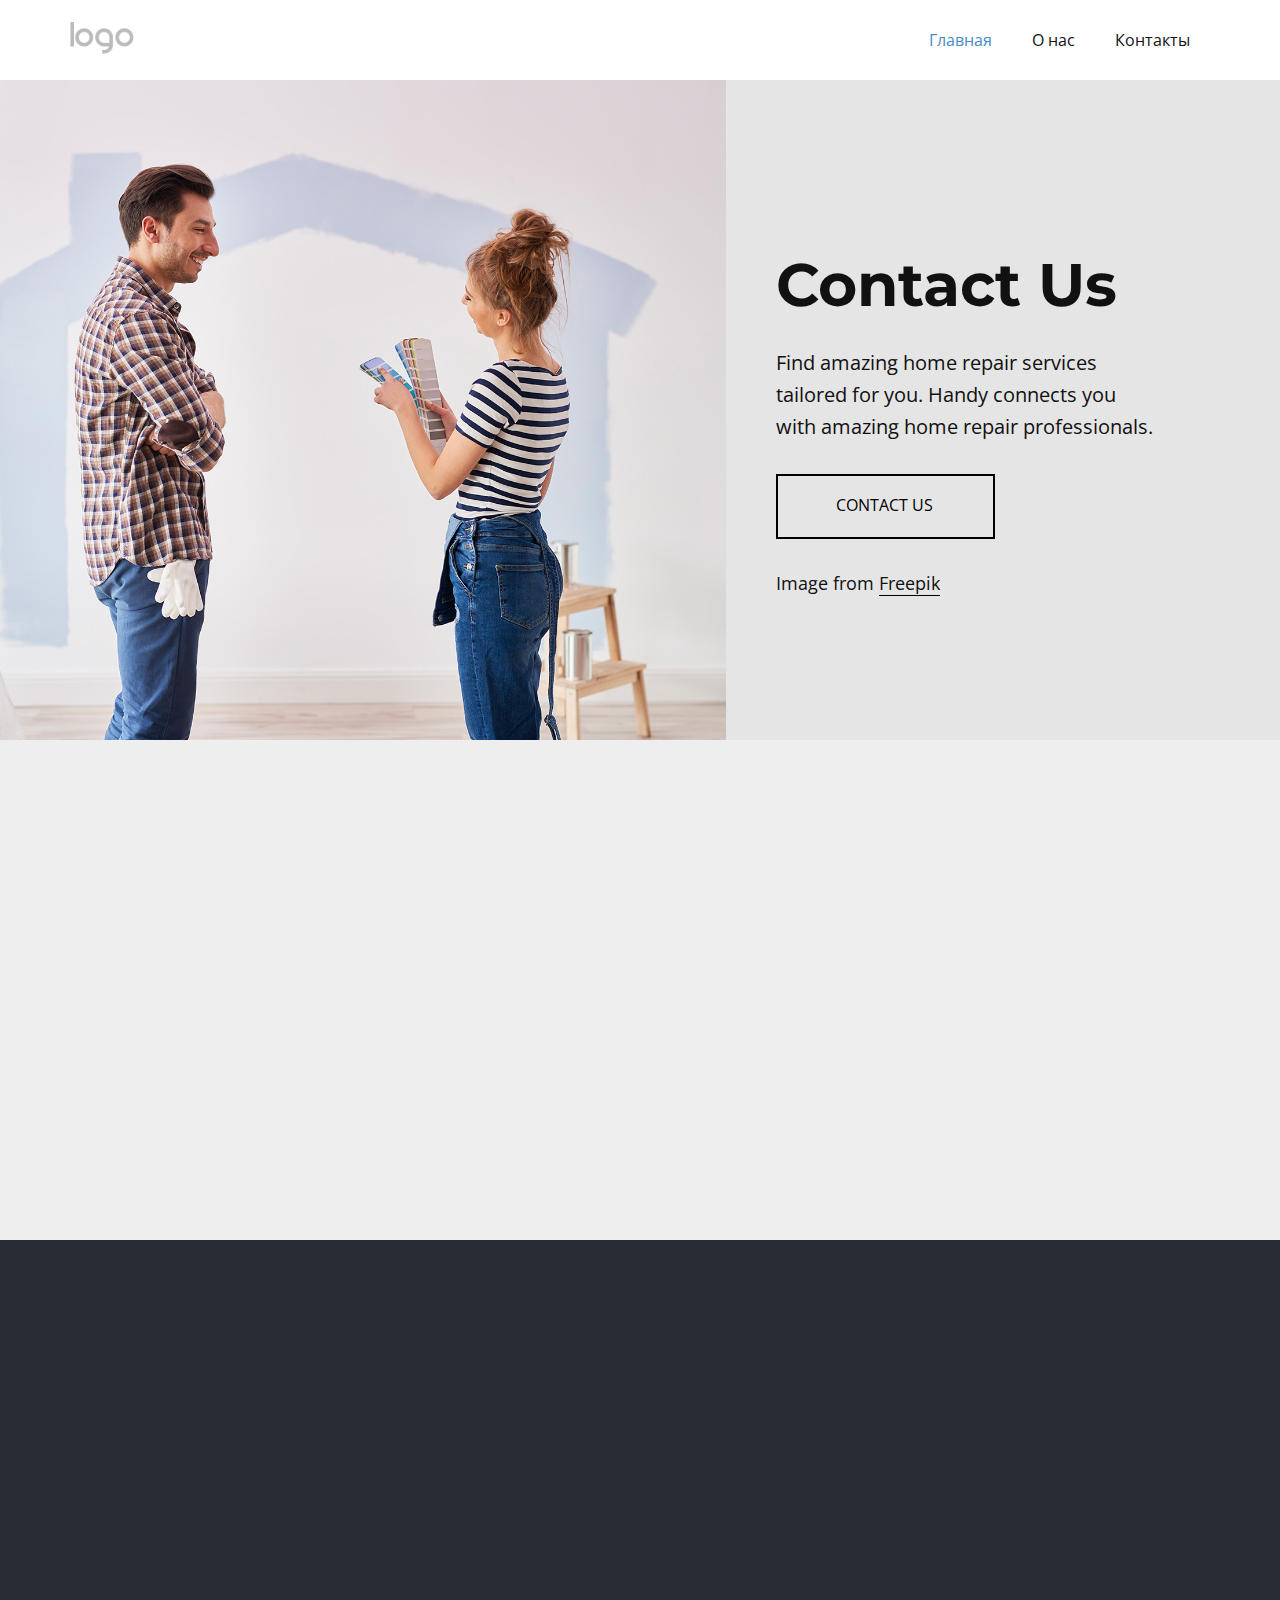
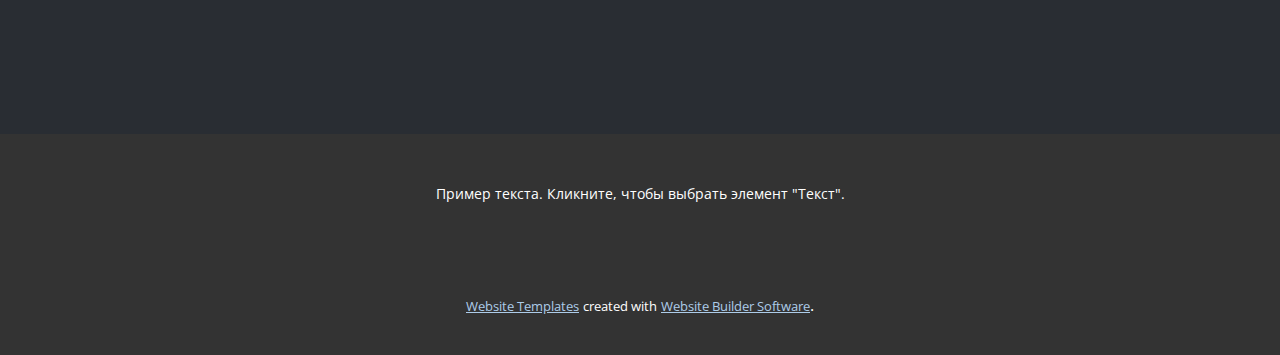
<file: index.html>
<!DOCTYPE html>
<html style="font-size: 16px;" lang="ru"><head>
    <meta name="viewport" content="width=device-width, initial-scale=1.0">
    <meta charset="utf-8">
    <meta name="keywords" content="Contact Us">
    <meta name="description" content="">
    <title>Главная</title>
    <link rel="stylesheet" href="nicepage.css" media="screen">
<link rel="stylesheet" href="Главная.css" media="screen">
    <script class="u-script" type="text/javascript" src="jquery.js" defer=""></script>
    <script class="u-script" type="text/javascript" src="nicepage.js" defer=""></script>
    <meta name="generator" content="Nicepage 5.11.2, nicepage.com">
    <meta name="referrer" content="origin">
    <link id="u-theme-google-font" rel="stylesheet" href="https://fonts.googleapis.com/css?family=Roboto:100,100i,300,300i,400,400i,500,500i,700,700i,900,900i|Open+Sans:300,300i,400,400i,500,500i,600,600i,700,700i,800,800i">
    <link id="u-page-google-font" rel="stylesheet" href="https://fonts.googleapis.com/css?family=Montserrat:100,100i,200,200i,300,300i,400,400i,500,500i,600,600i,700,700i,800,800i,900,900i">
    
    
    
    
    <script type="application/ld+json">{
		"@context": "http://schema.org",
		"@type": "Organization",
		"name": "",
		"logo": "images/default-logo.png"
}</script>
    <meta name="theme-color" content="#478ac9">
    <meta property="og:title" content="Главная">
    <meta property="og:type" content="website">
  <meta data-intl-tel-input-cdn-path="intlTelInput/"></head>
  <body data-home-page="Главная.html" data-home-page-title="Главная" class="u-body u-xl-mode" data-lang="ru"><header class="u-clearfix u-header u-header" id="sec-9d0a"><div class="u-clearfix u-sheet u-valign-middle u-sheet-1">
        <a href="https://nicepage.com" class="u-image u-logo u-image-1">
          <img src="images/default-logo.png" class="u-logo-image u-logo-image-1">
        </a>
        <nav class="u-menu u-menu-one-level u-offcanvas u-menu-1">
          <div class="menu-collapse" style="font-size: 1rem; letter-spacing: 0px;">
            <a class="u-button-style u-custom-left-right-menu-spacing u-custom-padding-bottom u-custom-top-bottom-menu-spacing u-nav-link u-text-active-palette-1-base u-text-hover-palette-2-base" href="#">
              <svg class="u-svg-link" viewBox="0 0 24 24"><use xmlns:xlink="http://www.w3.org/1999/xlink" xlink:href="#menu-hamburger"></use></svg>
              <svg class="u-svg-content" version="1.1" id="menu-hamburger" viewBox="0 0 16 16" x="0px" y="0px" xmlns:xlink="http://www.w3.org/1999/xlink" xmlns="http://www.w3.org/2000/svg"><g><rect y="1" width="16" height="2"></rect><rect y="7" width="16" height="2"></rect><rect y="13" width="16" height="2"></rect>
</g></svg>
            </a>
          </div>
          <div class="u-custom-menu u-nav-container">
            <ul class="u-nav u-unstyled u-nav-1"><li class="u-nav-item"><a class="u-button-style u-nav-link u-text-active-palette-1-base u-text-hover-palette-2-base" href="Главная.html" style="padding: 10px 20px;">Главная</a>
</li><li class="u-nav-item"><a class="u-button-style u-nav-link u-text-active-palette-1-base u-text-hover-palette-2-base" href="О-нас.html" style="padding: 10px 20px;">О нас</a>
</li><li class="u-nav-item"><a class="u-button-style u-nav-link u-text-active-palette-1-base u-text-hover-palette-2-base" href="Контакты.html" style="padding: 10px 20px;">Контакты</a>
</li></ul>
          </div>
          <div class="u-custom-menu u-nav-container-collapse">
            <div class="u-black u-container-style u-inner-container-layout u-opacity u-opacity-95 u-sidenav">
              <div class="u-inner-container-layout u-sidenav-overflow">
                <div class="u-menu-close"></div>
                <ul class="u-align-center u-nav u-popupmenu-items u-unstyled u-nav-2"><li class="u-nav-item"><a class="u-button-style u-nav-link" href="Главная.html">Главная</a>
</li><li class="u-nav-item"><a class="u-button-style u-nav-link" href="О-нас.html">О нас</a>
</li><li class="u-nav-item"><a class="u-button-style u-nav-link" href="Контакты.html">Контакты</a>
</li></ul>
              </div>
            </div>
            <div class="u-black u-menu-overlay u-opacity u-opacity-70"></div>
          </div>
        </nav>
      </div></header>
    <section class="u-clearfix u-grey-10 u-section-1" id="carousel_b7f3">
      <div class="u-clearfix u-gutter-0 u-layout-wrap u-layout-wrap-1">
        <div class="u-layout">
          <div class="u-layout-row">
            <div class="u-container-style u-image u-layout-cell u-left-cell u-size-36-lg u-size-36-xl u-size-60-md u-size-60-sm u-size-60-xs u-image-1" src="" data-image-width="1644" data-image-height="1140">
              <div class="u-container-layout u-valign-bottom u-container-layout-1"></div>
            </div>
            <div class="u-align-left u-container-align-left u-container-style u-layout-cell u-right-cell u-size-24-lg u-size-24-xl u-size-60-md u-size-60-sm u-size-60-xs u-layout-cell-2">
              <div class="u-container-layout u-valign-bottom-xs u-valign-middle-lg u-valign-middle-md u-valign-middle-sm u-valign-middle-xl u-container-layout-2">
                <h1 class="u-align-left u-custom-font u-font-montserrat u-text u-text-1">Contact Us<br>
                </h1>
                <p class="u-align-left u-text u-text-2">Find amazing home repair services tailored for you. Handy connects you with amazing home repair professionals. </p>
                <a href="https://nicepage.one" class="u-active-black u-align-left u-border-2 u-border-active-black u-border-black u-border-hover-black u-border-radius-50 u-btn u-btn-round u-button-style u-hover-black u-none u-btn-1">contact us</a>
                <p class="u-align-left u-text u-text-3">Image from <a href="https://www.freepik.com/" class="u-active-none u-border-1 u-border-active-grey-60 u-border-black u-border-hover-grey-60 u-border-no-left u-border-no-right u-border-no-top u-bottom-left-radius-0 u-bottom-right-radius-0 u-btn u-button-link u-button-style u-hover-none u-none u-radius-0 u-text-body-color u-top-left-radius-0 u-top-right-radius-0 u-btn-2" target="_blank">Freepik</a>
                </p>
              </div>
            </div>
          </div>
        </div>
      </div>
    </section>
    <section class="u-clearfix u-grey-light-2 u-typography-custom-page-typography-12--Map u-section-2" id="carousel_385a">
      <div class="u-expanded u-grey-light-2 u-map">
        <div class="embed-responsive">
          <iframe class="embed-responsive-item" src="https://maps.google.com/maps?output=embed&amp;q=Manhattan&amp;t=m" data-map="[base64]"></iframe>
        </div>
      </div>
    </section>
    <section class="u-clearfix u-container-align-center u-palette-5-dark-3 u-section-3" id="carousel_3f17">
      <div class="u-clearfix u-sheet u-valign-middle u-sheet-1">
        <div class="u-clearfix u-expanded-width u-layout-wrap u-layout-wrap-1">
          <div class="u-layout">
            <div class="u-layout-row">
              <div class="u-container-align-center u-container-style u-layout-cell u-size-20-lg u-size-20-xl u-size-30-md u-size-30-sm u-size-30-xs u-layout-cell-1" data-animation-name="customAnimationIn" data-animation-duration="1500">
                <div class="u-container-layout u-valign-top u-container-layout-1">
                  <h4 class="u-align-center u-text u-text-1">Email Us</h4>
                  <p class="u-align-center u-text u-text-default u-text-2"> Email us using our simple form and we'll respond within 10 working days.</p>
                  <div class="u-align-center-sm u-align-center-xs u-form u-form-1">
                    <form action="https://forms.nicepagesrv.com/v2/form/process" class="u-clearfix u-form-spacing-10 u-form-vertical u-inner-form" source="email" name="form" style="padding: 0px;">
                      <div class="u-form-email u-form-group u-label-none">
                        <label for="email-5b2e" class="u-label">Email</label>
                        <input type="email" placeholder="Enter a valid email address" id="email-5b2e" name="email" class="u-grey-10 u-input u-input-rectangle u-input-1" required="">
                      </div>
                      <div class="u-align-left u-form-group u-form-submit u-label-none">
                        <a href="#" class="u-active-palette-3-light-1 u-border-none u-btn u-btn-submit u-button-style u-hover-palette-3-light-1 u-palette-3-base u-btn-1">Submit</a>
                        <input type="submit" value="submit" class="u-form-control-hidden">
                      </div>
                      <div class="u-form-send-message u-form-send-success"> Thank you! Your message has been sent. </div>
                      <div class="u-form-send-error u-form-send-message"> Unable to send your message. Please fix errors then try again. </div>
                      <input type="hidden" value="" name="recaptchaResponse">
                      <input type="hidden" name="formServices" value="f2135691f1fc0fc2804d0fa549d9274c">
                    </form>
                  </div>
                </div>
              </div>
              <div class="u-container-align-center-lg u-container-align-center-md u-container-align-center-xl u-container-style u-layout-cell u-size-20-lg u-size-20-xl u-size-30-md u-size-30-sm u-size-30-xs u-layout-cell-2" data-animation-name="customAnimationIn" data-animation-duration="1500" data-animation-delay="500" data-animation-direction="">
                <div class="u-container-layout u-valign-top u-container-layout-2"><span class="u-align-center u-file-icon u-icon u-icon-1"><img src="images/733585.png" alt=""></span>
                  <h4 class="u-align-center u-text u-text-3"> Whatsapp Support</h4>
                  <p class="u-align-center u-text u-text-default-lg u-text-default-md u-text-default-xl u-text-4"> Add us on WhatsApp &amp; send queries for instant reply.</p>
                  <a href="tel:+12-345-678-89089" class="u-active-palette-3-light-1 u-btn u-button-style u-custom u-hover-palette-3-light-1 u-palette-3-base u-btn-2" data-animation-name="" data-animation-duration="0" data-animation-delay="0" data-animation-direction="">+12-345-678-89089</a>
                </div>
              </div>
              <div class="cell-temp-clone u-container-align-center u-container-style u-layout-cell u-size-20-lg u-size-20-xl u-size-60-md u-size-60-sm u-size-60-xs u-layout-cell-3" data-animation-name="customAnimationIn" data-animation-duration="1500" data-animation-delay="500" data-animation-direction="">
                <div class="u-container-layout u-valign-top u-container-layout-3"><span class="u-align-center u-file-icon u-icon u-text-white u-icon-2"><img src="images/684849-34712721.png" alt=""></span>
                  <h4 class="u-align-center u-text u-text-5"> Live Chat</h4>
                  <p class="u-align-center u-text u-text-6"> The fastest way to get in touch with an Expert</p>
                  <a href="tel:+12-345-678-89089" class="u-active-palette-3-light-1 u-btn u-button-style u-custom u-hover-palette-3-light-1 u-palette-3-base u-btn-3" data-animation-name="" data-animation-duration="0" data-animation-delay="0" data-animation-direction="">Live chart</a>
                </div>
              </div>
            </div>
          </div>
        </div>
      </div>
    </section>
    
    
    <footer class="u-align-center u-clearfix u-footer u-grey-80 u-footer" id="sec-ad03"><div class="u-clearfix u-sheet u-sheet-1">
        <p class="u-small-text u-text u-text-variant u-text-1">Пример текста. Кликните, чтобы выбрать элемент "Текст".</p>
      </div></footer>
    <section class="u-backlink u-clearfix u-grey-80">
      <a class="u-link" href="https://nicepage.com/website-templates" target="_blank">
        <span>Website Templates</span>
      </a>
      <p class="u-text">
        <span>created with</span>
      </p>
      <a class="u-link" href="" target="_blank">
        <span>Website Builder Software</span>
      </a>. 
    </section>
  
</body></html>
</file>
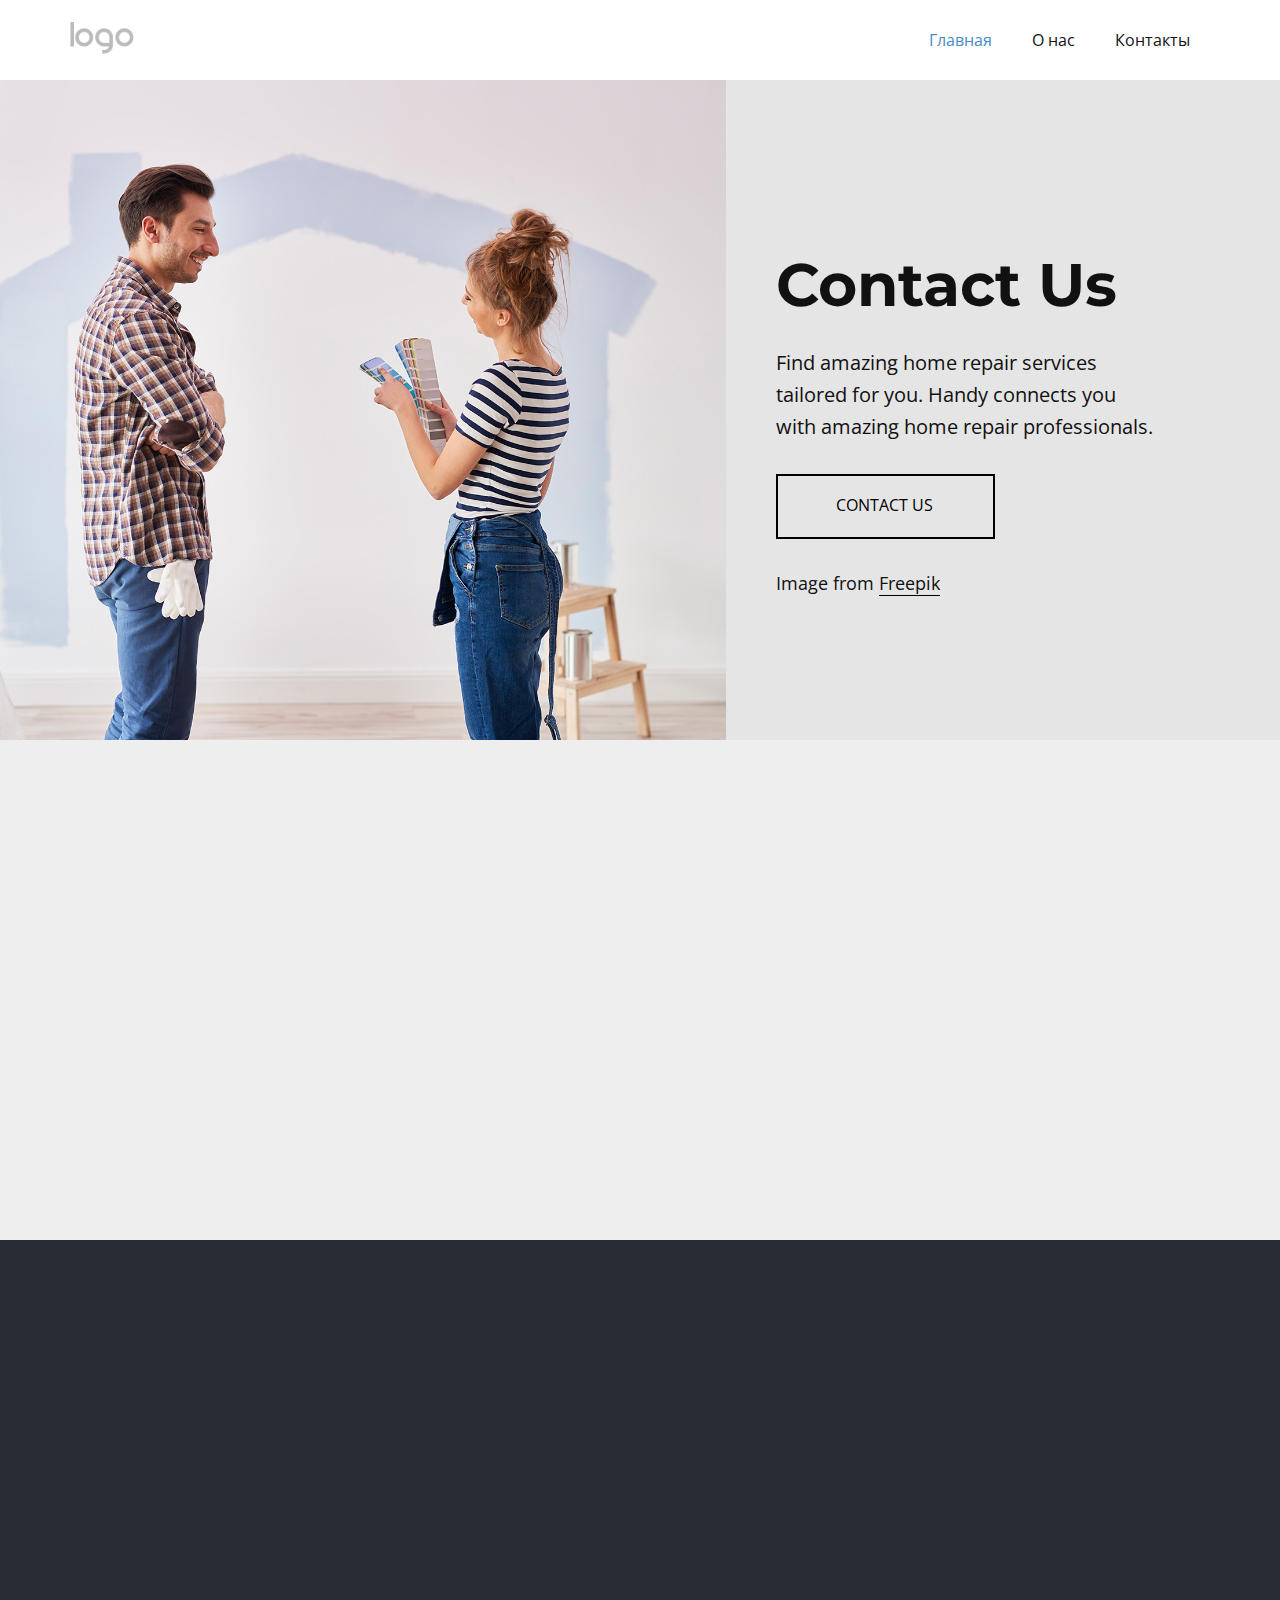
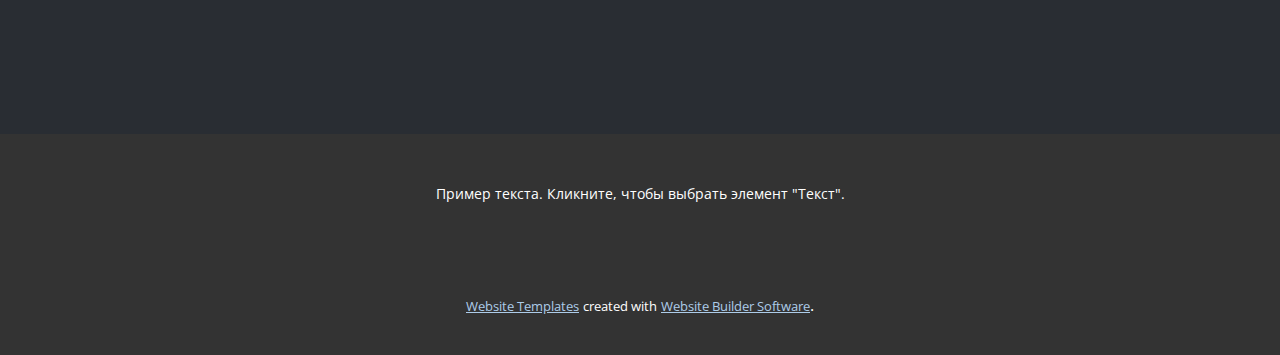
<file: Главная.html>
<!DOCTYPE html>
<html style="font-size: 16px;" lang="ru"><head>
    <meta name="viewport" content="width=device-width, initial-scale=1.0">
    <meta charset="utf-8">
    <meta name="keywords" content="Contact Us">
    <meta name="description" content="">
    <title>Главная</title>
    <link rel="stylesheet" href="nicepage.css" media="screen">
<link rel="stylesheet" href="Главная.css" media="screen">
    <script class="u-script" type="text/javascript" src="jquery.js" defer=""></script>
    <script class="u-script" type="text/javascript" src="nicepage.js" defer=""></script>
    <meta name="generator" content="Nicepage 5.11.2, nicepage.com">
    <meta name="referrer" content="origin">
    <link id="u-theme-google-font" rel="stylesheet" href="https://fonts.googleapis.com/css?family=Roboto:100,100i,300,300i,400,400i,500,500i,700,700i,900,900i|Open+Sans:300,300i,400,400i,500,500i,600,600i,700,700i,800,800i">
    <link id="u-page-google-font" rel="stylesheet" href="https://fonts.googleapis.com/css?family=Montserrat:100,100i,200,200i,300,300i,400,400i,500,500i,600,600i,700,700i,800,800i,900,900i">
    
    
    
    
    <script type="application/ld+json">{
		"@context": "http://schema.org",
		"@type": "Organization",
		"name": "",
		"logo": "images/default-logo.png"
}</script>
    <meta name="theme-color" content="#478ac9">
    <meta property="og:title" content="Главная">
    <meta property="og:type" content="website">
  <meta data-intl-tel-input-cdn-path="intlTelInput/"></head>
  <body class="u-body u-xl-mode" data-lang="ru"><header class="u-clearfix u-header u-header" id="sec-9d0a"><div class="u-clearfix u-sheet u-valign-middle u-sheet-1">
        <a href="https://nicepage.com" class="u-image u-logo u-image-1">
          <img src="images/default-logo.png" class="u-logo-image u-logo-image-1">
        </a>
        <nav class="u-menu u-menu-one-level u-offcanvas u-menu-1">
          <div class="menu-collapse" style="font-size: 1rem; letter-spacing: 0px;">
            <a class="u-button-style u-custom-left-right-menu-spacing u-custom-padding-bottom u-custom-top-bottom-menu-spacing u-nav-link u-text-active-palette-1-base u-text-hover-palette-2-base" href="#">
              <svg class="u-svg-link" viewBox="0 0 24 24"><use xmlns:xlink="http://www.w3.org/1999/xlink" xlink:href="#menu-hamburger"></use></svg>
              <svg class="u-svg-content" version="1.1" id="menu-hamburger" viewBox="0 0 16 16" x="0px" y="0px" xmlns:xlink="http://www.w3.org/1999/xlink" xmlns="http://www.w3.org/2000/svg"><g><rect y="1" width="16" height="2"></rect><rect y="7" width="16" height="2"></rect><rect y="13" width="16" height="2"></rect>
</g></svg>
            </a>
          </div>
          <div class="u-custom-menu u-nav-container">
            <ul class="u-nav u-unstyled u-nav-1"><li class="u-nav-item"><a class="u-button-style u-nav-link u-text-active-palette-1-base u-text-hover-palette-2-base" href="Главная.html" style="padding: 10px 20px;">Главная</a>
</li><li class="u-nav-item"><a class="u-button-style u-nav-link u-text-active-palette-1-base u-text-hover-palette-2-base" href="О-нас.html" style="padding: 10px 20px;">О нас</a>
</li><li class="u-nav-item"><a class="u-button-style u-nav-link u-text-active-palette-1-base u-text-hover-palette-2-base" href="Контакты.html" style="padding: 10px 20px;">Контакты</a>
</li></ul>
          </div>
          <div class="u-custom-menu u-nav-container-collapse">
            <div class="u-black u-container-style u-inner-container-layout u-opacity u-opacity-95 u-sidenav">
              <div class="u-inner-container-layout u-sidenav-overflow">
                <div class="u-menu-close"></div>
                <ul class="u-align-center u-nav u-popupmenu-items u-unstyled u-nav-2"><li class="u-nav-item"><a class="u-button-style u-nav-link" href="Главная.html">Главная</a>
</li><li class="u-nav-item"><a class="u-button-style u-nav-link" href="О-нас.html">О нас</a>
</li><li class="u-nav-item"><a class="u-button-style u-nav-link" href="Контакты.html">Контакты</a>
</li></ul>
              </div>
            </div>
            <div class="u-black u-menu-overlay u-opacity u-opacity-70"></div>
          </div>
        </nav>
      </div></header>
    <section class="u-clearfix u-grey-10 u-section-1" id="carousel_b7f3">
      <div class="u-clearfix u-gutter-0 u-layout-wrap u-layout-wrap-1">
        <div class="u-layout">
          <div class="u-layout-row">
            <div class="u-container-style u-image u-layout-cell u-left-cell u-size-36-lg u-size-36-xl u-size-60-md u-size-60-sm u-size-60-xs u-image-1" src="" data-image-width="1644" data-image-height="1140">
              <div class="u-container-layout u-valign-bottom u-container-layout-1"></div>
            </div>
            <div class="u-align-left u-container-align-left u-container-style u-layout-cell u-right-cell u-size-24-lg u-size-24-xl u-size-60-md u-size-60-sm u-size-60-xs u-layout-cell-2">
              <div class="u-container-layout u-valign-bottom-xs u-valign-middle-lg u-valign-middle-md u-valign-middle-sm u-valign-middle-xl u-container-layout-2">
                <h1 class="u-align-left u-custom-font u-font-montserrat u-text u-text-1">Contact Us<br>
                </h1>
                <p class="u-align-left u-text u-text-2">Find amazing home repair services tailored for you. Handy connects you with amazing home repair professionals. </p>
                <a href="https://nicepage.one" class="u-active-black u-align-left u-border-2 u-border-active-black u-border-black u-border-hover-black u-border-radius-50 u-btn u-btn-round u-button-style u-hover-black u-none u-btn-1">contact us</a>
                <p class="u-align-left u-text u-text-3">Image from <a href="https://www.freepik.com/" class="u-active-none u-border-1 u-border-active-grey-60 u-border-black u-border-hover-grey-60 u-border-no-left u-border-no-right u-border-no-top u-bottom-left-radius-0 u-bottom-right-radius-0 u-btn u-button-link u-button-style u-hover-none u-none u-radius-0 u-text-body-color u-top-left-radius-0 u-top-right-radius-0 u-btn-2" target="_blank">Freepik</a>
                </p>
              </div>
            </div>
          </div>
        </div>
      </div>
    </section>
    <section class="u-clearfix u-grey-light-2 u-typography-custom-page-typography-12--Map u-section-2" id="carousel_385a">
      <div class="u-expanded u-grey-light-2 u-map">
        <div class="embed-responsive">
          <iframe class="embed-responsive-item" src="https://maps.google.com/maps?output=embed&amp;q=Manhattan&amp;t=m" data-map="[base64]"></iframe>
        </div>
      </div>
    </section>
    <section class="u-clearfix u-container-align-center u-palette-5-dark-3 u-section-3" id="carousel_3f17">
      <div class="u-clearfix u-sheet u-valign-middle u-sheet-1">
        <div class="u-clearfix u-expanded-width u-layout-wrap u-layout-wrap-1">
          <div class="u-layout">
            <div class="u-layout-row">
              <div class="u-container-align-center u-container-style u-layout-cell u-size-20-lg u-size-20-xl u-size-30-md u-size-30-sm u-size-30-xs u-layout-cell-1" data-animation-name="customAnimationIn" data-animation-duration="1500">
                <div class="u-container-layout u-valign-top u-container-layout-1">
                  <h4 class="u-align-center u-text u-text-1">Email Us</h4>
                  <p class="u-align-center u-text u-text-default u-text-2"> Email us using our simple form and we'll respond within 10 working days.</p>
                  <div class="u-align-center-sm u-align-center-xs u-form u-form-1">
                    <form action="https://forms.nicepagesrv.com/v2/form/process" class="u-clearfix u-form-spacing-10 u-form-vertical u-inner-form" source="email" name="form" style="padding: 0px;">
                      <div class="u-form-email u-form-group u-label-none">
                        <label for="email-5b2e" class="u-label">Email</label>
                        <input type="email" placeholder="Enter a valid email address" id="email-5b2e" name="email" class="u-grey-10 u-input u-input-rectangle u-input-1" required="">
                      </div>
                      <div class="u-align-left u-form-group u-form-submit u-label-none">
                        <a href="#" class="u-active-palette-3-light-1 u-border-none u-btn u-btn-submit u-button-style u-hover-palette-3-light-1 u-palette-3-base u-btn-1">Submit</a>
                        <input type="submit" value="submit" class="u-form-control-hidden">
                      </div>
                      <div class="u-form-send-message u-form-send-success"> Thank you! Your message has been sent. </div>
                      <div class="u-form-send-error u-form-send-message"> Unable to send your message. Please fix errors then try again. </div>
                      <input type="hidden" value="" name="recaptchaResponse">
                      <input type="hidden" name="formServices" value="f2135691f1fc0fc2804d0fa549d9274c">
                    </form>
                  </div>
                </div>
              </div>
              <div class="u-container-align-center-lg u-container-align-center-md u-container-align-center-xl u-container-style u-layout-cell u-size-20-lg u-size-20-xl u-size-30-md u-size-30-sm u-size-30-xs u-layout-cell-2" data-animation-name="customAnimationIn" data-animation-duration="1500" data-animation-delay="500" data-animation-direction="">
                <div class="u-container-layout u-valign-top u-container-layout-2"><span class="u-align-center u-file-icon u-icon u-icon-1"><img src="images/733585.png" alt=""></span>
                  <h4 class="u-align-center u-text u-text-3"> Whatsapp Support</h4>
                  <p class="u-align-center u-text u-text-default-lg u-text-default-md u-text-default-xl u-text-4"> Add us on WhatsApp &amp; send queries for instant reply.</p>
                  <a href="tel:+12-345-678-89089" class="u-active-palette-3-light-1 u-btn u-button-style u-custom u-hover-palette-3-light-1 u-palette-3-base u-btn-2" data-animation-name="" data-animation-duration="0" data-animation-delay="0" data-animation-direction="">+12-345-678-89089</a>
                </div>
              </div>
              <div class="cell-temp-clone u-container-align-center u-container-style u-layout-cell u-size-20-lg u-size-20-xl u-size-60-md u-size-60-sm u-size-60-xs u-layout-cell-3" data-animation-name="customAnimationIn" data-animation-duration="1500" data-animation-delay="500" data-animation-direction="">
                <div class="u-container-layout u-valign-top u-container-layout-3"><span class="u-align-center u-file-icon u-icon u-text-white u-icon-2"><img src="images/684849-34712721.png" alt=""></span>
                  <h4 class="u-align-center u-text u-text-5"> Live Chat</h4>
                  <p class="u-align-center u-text u-text-6"> The fastest way to get in touch with an Expert</p>
                  <a href="tel:+12-345-678-89089" class="u-active-palette-3-light-1 u-btn u-button-style u-custom u-hover-palette-3-light-1 u-palette-3-base u-btn-3" data-animation-name="" data-animation-duration="0" data-animation-delay="0" data-animation-direction="">Live chart</a>
                </div>
              </div>
            </div>
          </div>
        </div>
      </div>
    </section>
    
    
    <footer class="u-align-center u-clearfix u-footer u-grey-80 u-footer" id="sec-ad03"><div class="u-clearfix u-sheet u-sheet-1">
        <p class="u-small-text u-text u-text-variant u-text-1">Пример текста. Кликните, чтобы выбрать элемент "Текст".</p>
      </div></footer>
    <section class="u-backlink u-clearfix u-grey-80">
      <a class="u-link" href="https://nicepage.com/website-templates" target="_blank">
        <span>Website Templates</span>
      </a>
      <p class="u-text">
        <span>created with</span>
      </p>
      <a class="u-link" href="" target="_blank">
        <span>Website Builder Software</span>
      </a>. 
    </section>
  
</body></html>
</file>
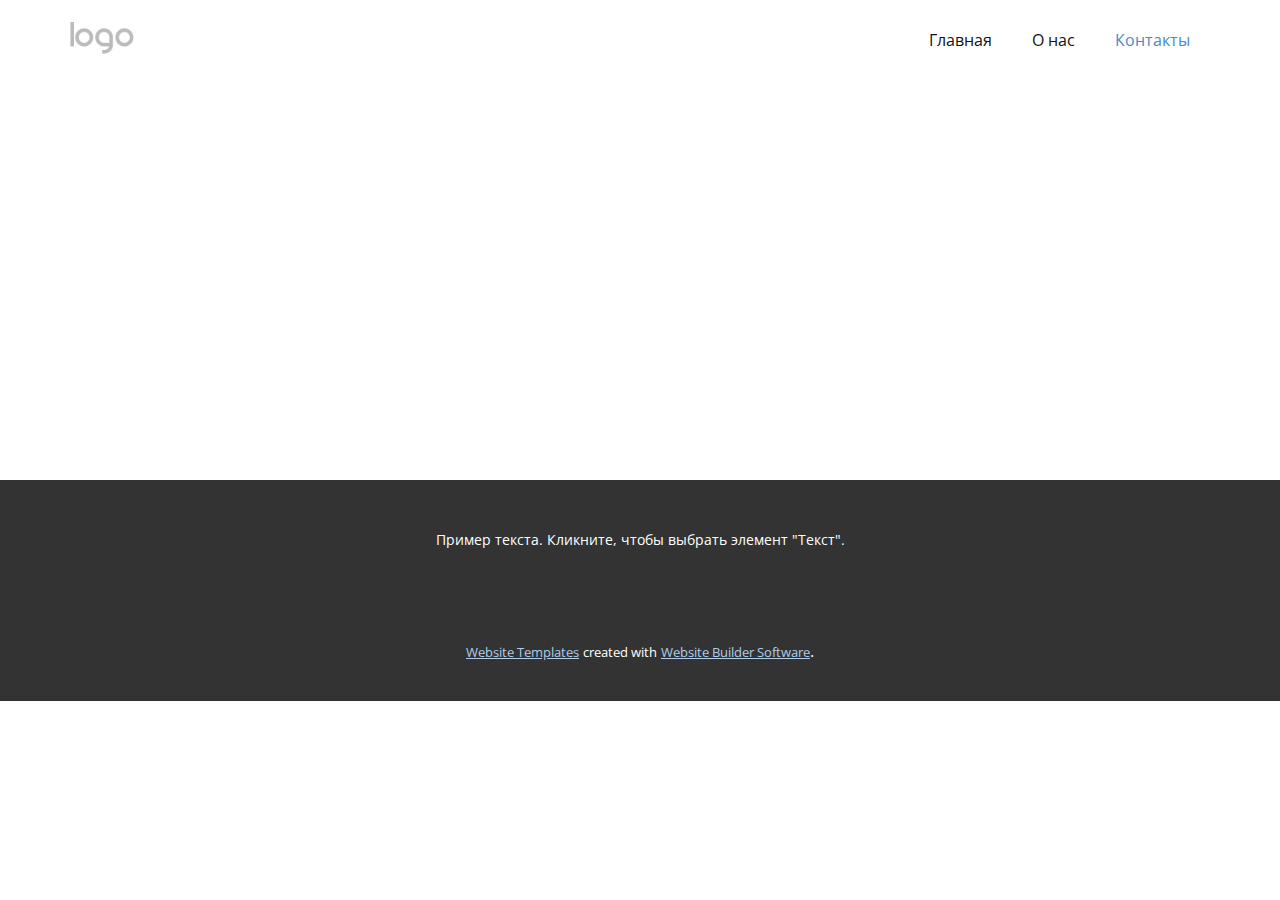
<file: Контакты.html>
<!DOCTYPE html>
<html style="font-size: 16px;" lang="ru"><head>
    <meta name="viewport" content="width=device-width, initial-scale=1.0">
    <meta charset="utf-8">
    <meta name="keywords" content="">
    <meta name="description" content="">
    <title>Контакты</title>
    <link rel="stylesheet" href="nicepage.css" media="screen">
<link rel="stylesheet" href="Контакты.css" media="screen">
    <script class="u-script" type="text/javascript" src="jquery.js" defer=""></script>
    <script class="u-script" type="text/javascript" src="nicepage.js" defer=""></script>
    <meta name="generator" content="Nicepage 5.11.2, nicepage.com">
    <link id="u-theme-google-font" rel="stylesheet" href="https://fonts.googleapis.com/css?family=Roboto:100,100i,300,300i,400,400i,500,500i,700,700i,900,900i|Open+Sans:300,300i,400,400i,500,500i,600,600i,700,700i,800,800i">
    
    
    <script type="application/ld+json">{
		"@context": "http://schema.org",
		"@type": "Organization",
		"name": "",
		"logo": "images/default-logo.png"
}</script>
    <meta name="theme-color" content="#478ac9">
    <meta property="og:title" content="Контакты">
    <meta property="og:type" content="website">
  <meta data-intl-tel-input-cdn-path="intlTelInput/"></head>
  <body class="u-body u-xl-mode" data-lang="ru"><header class="u-clearfix u-header u-header" id="sec-9d0a"><div class="u-clearfix u-sheet u-valign-middle u-sheet-1">
        <a href="https://nicepage.com" class="u-image u-logo u-image-1">
          <img src="images/default-logo.png" class="u-logo-image u-logo-image-1">
        </a>
        <nav class="u-menu u-menu-one-level u-offcanvas u-menu-1">
          <div class="menu-collapse" style="font-size: 1rem; letter-spacing: 0px;">
            <a class="u-button-style u-custom-left-right-menu-spacing u-custom-padding-bottom u-custom-top-bottom-menu-spacing u-nav-link u-text-active-palette-1-base u-text-hover-palette-2-base" href="#">
              <svg class="u-svg-link" viewBox="0 0 24 24"><use xmlns:xlink="http://www.w3.org/1999/xlink" xlink:href="#menu-hamburger"></use></svg>
              <svg class="u-svg-content" version="1.1" id="menu-hamburger" viewBox="0 0 16 16" x="0px" y="0px" xmlns:xlink="http://www.w3.org/1999/xlink" xmlns="http://www.w3.org/2000/svg"><g><rect y="1" width="16" height="2"></rect><rect y="7" width="16" height="2"></rect><rect y="13" width="16" height="2"></rect>
</g></svg>
            </a>
          </div>
          <div class="u-custom-menu u-nav-container">
            <ul class="u-nav u-unstyled u-nav-1"><li class="u-nav-item"><a class="u-button-style u-nav-link u-text-active-palette-1-base u-text-hover-palette-2-base" href="Главная.html" style="padding: 10px 20px;">Главная</a>
</li><li class="u-nav-item"><a class="u-button-style u-nav-link u-text-active-palette-1-base u-text-hover-palette-2-base" href="О-нас.html" style="padding: 10px 20px;">О нас</a>
</li><li class="u-nav-item"><a class="u-button-style u-nav-link u-text-active-palette-1-base u-text-hover-palette-2-base" href="Контакты.html" style="padding: 10px 20px;">Контакты</a>
</li></ul>
          </div>
          <div class="u-custom-menu u-nav-container-collapse">
            <div class="u-black u-container-style u-inner-container-layout u-opacity u-opacity-95 u-sidenav">
              <div class="u-inner-container-layout u-sidenav-overflow">
                <div class="u-menu-close"></div>
                <ul class="u-align-center u-nav u-popupmenu-items u-unstyled u-nav-2"><li class="u-nav-item"><a class="u-button-style u-nav-link" href="Главная.html">Главная</a>
</li><li class="u-nav-item"><a class="u-button-style u-nav-link" href="О-нас.html">О нас</a>
</li><li class="u-nav-item"><a class="u-button-style u-nav-link" href="Контакты.html">Контакты</a>
</li></ul>
              </div>
            </div>
            <div class="u-black u-menu-overlay u-opacity u-opacity-70"></div>
          </div>
        </nav>
      </div></header>
    <section class="u-clearfix u-section-1" id="sec-8099">
      <div class="u-clearfix u-sheet u-sheet-1"></div>
    </section>
    
    
    <footer class="u-align-center u-clearfix u-footer u-grey-80 u-footer" id="sec-ad03"><div class="u-clearfix u-sheet u-sheet-1">
        <p class="u-small-text u-text u-text-variant u-text-1">Пример текста. Кликните, чтобы выбрать элемент "Текст".</p>
      </div></footer>
    <section class="u-backlink u-clearfix u-grey-80">
      <a class="u-link" href="https://nicepage.com/website-templates" target="_blank">
        <span>Website Templates</span>
      </a>
      <p class="u-text">
        <span>created with</span>
      </p>
      <a class="u-link" href="" target="_blank">
        <span>Website Builder Software</span>
      </a>. 
    </section>
  
</body></html>
</file>
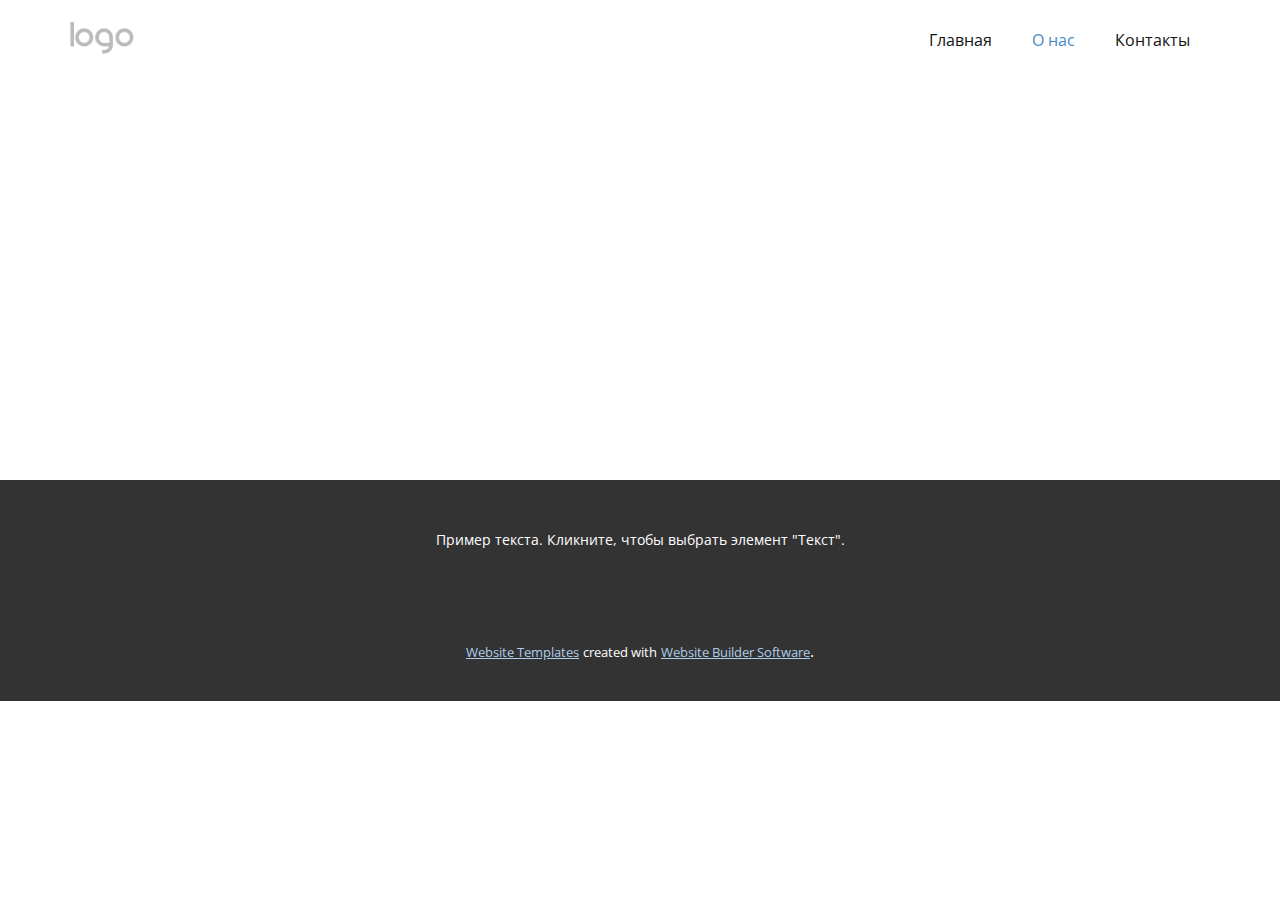
<file: О-нас.html>
<!DOCTYPE html>
<html style="font-size: 16px;" lang="ru"><head>
    <meta name="viewport" content="width=device-width, initial-scale=1.0">
    <meta charset="utf-8">
    <meta name="keywords" content="">
    <meta name="description" content="">
    <title>О нас</title>
    <link rel="stylesheet" href="nicepage.css" media="screen">
<link rel="stylesheet" href="О-нас.css" media="screen">
    <script class="u-script" type="text/javascript" src="jquery.js" defer=""></script>
    <script class="u-script" type="text/javascript" src="nicepage.js" defer=""></script>
    <meta name="generator" content="Nicepage 5.11.2, nicepage.com">
    <link id="u-theme-google-font" rel="stylesheet" href="https://fonts.googleapis.com/css?family=Roboto:100,100i,300,300i,400,400i,500,500i,700,700i,900,900i|Open+Sans:300,300i,400,400i,500,500i,600,600i,700,700i,800,800i">
    
    
    <script type="application/ld+json">{
		"@context": "http://schema.org",
		"@type": "Organization",
		"name": "",
		"logo": "images/default-logo.png"
}</script>
    <meta name="theme-color" content="#478ac9">
    <meta property="og:title" content="О нас">
    <meta property="og:type" content="website">
  <meta data-intl-tel-input-cdn-path="intlTelInput/"></head>
  <body class="u-body u-xl-mode" data-lang="ru"><header class="u-clearfix u-header u-header" id="sec-9d0a"><div class="u-clearfix u-sheet u-valign-middle u-sheet-1">
        <a href="https://nicepage.com" class="u-image u-logo u-image-1">
          <img src="images/default-logo.png" class="u-logo-image u-logo-image-1">
        </a>
        <nav class="u-menu u-menu-one-level u-offcanvas u-menu-1">
          <div class="menu-collapse" style="font-size: 1rem; letter-spacing: 0px;">
            <a class="u-button-style u-custom-left-right-menu-spacing u-custom-padding-bottom u-custom-top-bottom-menu-spacing u-nav-link u-text-active-palette-1-base u-text-hover-palette-2-base" href="#">
              <svg class="u-svg-link" viewBox="0 0 24 24"><use xmlns:xlink="http://www.w3.org/1999/xlink" xlink:href="#menu-hamburger"></use></svg>
              <svg class="u-svg-content" version="1.1" id="menu-hamburger" viewBox="0 0 16 16" x="0px" y="0px" xmlns:xlink="http://www.w3.org/1999/xlink" xmlns="http://www.w3.org/2000/svg"><g><rect y="1" width="16" height="2"></rect><rect y="7" width="16" height="2"></rect><rect y="13" width="16" height="2"></rect>
</g></svg>
            </a>
          </div>
          <div class="u-custom-menu u-nav-container">
            <ul class="u-nav u-unstyled u-nav-1"><li class="u-nav-item"><a class="u-button-style u-nav-link u-text-active-palette-1-base u-text-hover-palette-2-base" href="Главная.html" style="padding: 10px 20px;">Главная</a>
</li><li class="u-nav-item"><a class="u-button-style u-nav-link u-text-active-palette-1-base u-text-hover-palette-2-base" href="О-нас.html" style="padding: 10px 20px;">О нас</a>
</li><li class="u-nav-item"><a class="u-button-style u-nav-link u-text-active-palette-1-base u-text-hover-palette-2-base" href="Контакты.html" style="padding: 10px 20px;">Контакты</a>
</li></ul>
          </div>
          <div class="u-custom-menu u-nav-container-collapse">
            <div class="u-black u-container-style u-inner-container-layout u-opacity u-opacity-95 u-sidenav">
              <div class="u-inner-container-layout u-sidenav-overflow">
                <div class="u-menu-close"></div>
                <ul class="u-align-center u-nav u-popupmenu-items u-unstyled u-nav-2"><li class="u-nav-item"><a class="u-button-style u-nav-link" href="Главная.html">Главная</a>
</li><li class="u-nav-item"><a class="u-button-style u-nav-link" href="О-нас.html">О нас</a>
</li><li class="u-nav-item"><a class="u-button-style u-nav-link" href="Контакты.html">Контакты</a>
</li></ul>
              </div>
            </div>
            <div class="u-black u-menu-overlay u-opacity u-opacity-70"></div>
          </div>
        </nav>
      </div></header>
    <section class="u-clearfix u-section-1" id="sec-cc6f">
      <div class="u-clearfix u-sheet u-sheet-1"></div>
    </section>
    
    
    <footer class="u-align-center u-clearfix u-footer u-grey-80 u-footer" id="sec-ad03"><div class="u-clearfix u-sheet u-sheet-1">
        <p class="u-small-text u-text u-text-variant u-text-1">Пример текста. Кликните, чтобы выбрать элемент "Текст".</p>
      </div></footer>
    <section class="u-backlink u-clearfix u-grey-80">
      <a class="u-link" href="https://nicepage.com/website-templates" target="_blank">
        <span>Website Templates</span>
      </a>
      <p class="u-text">
        <span>created with</span>
      </p>
      <a class="u-link" href="" target="_blank">
        <span>Website Builder Software</span>
      </a>. 
    </section>
  
</body></html>
</file>
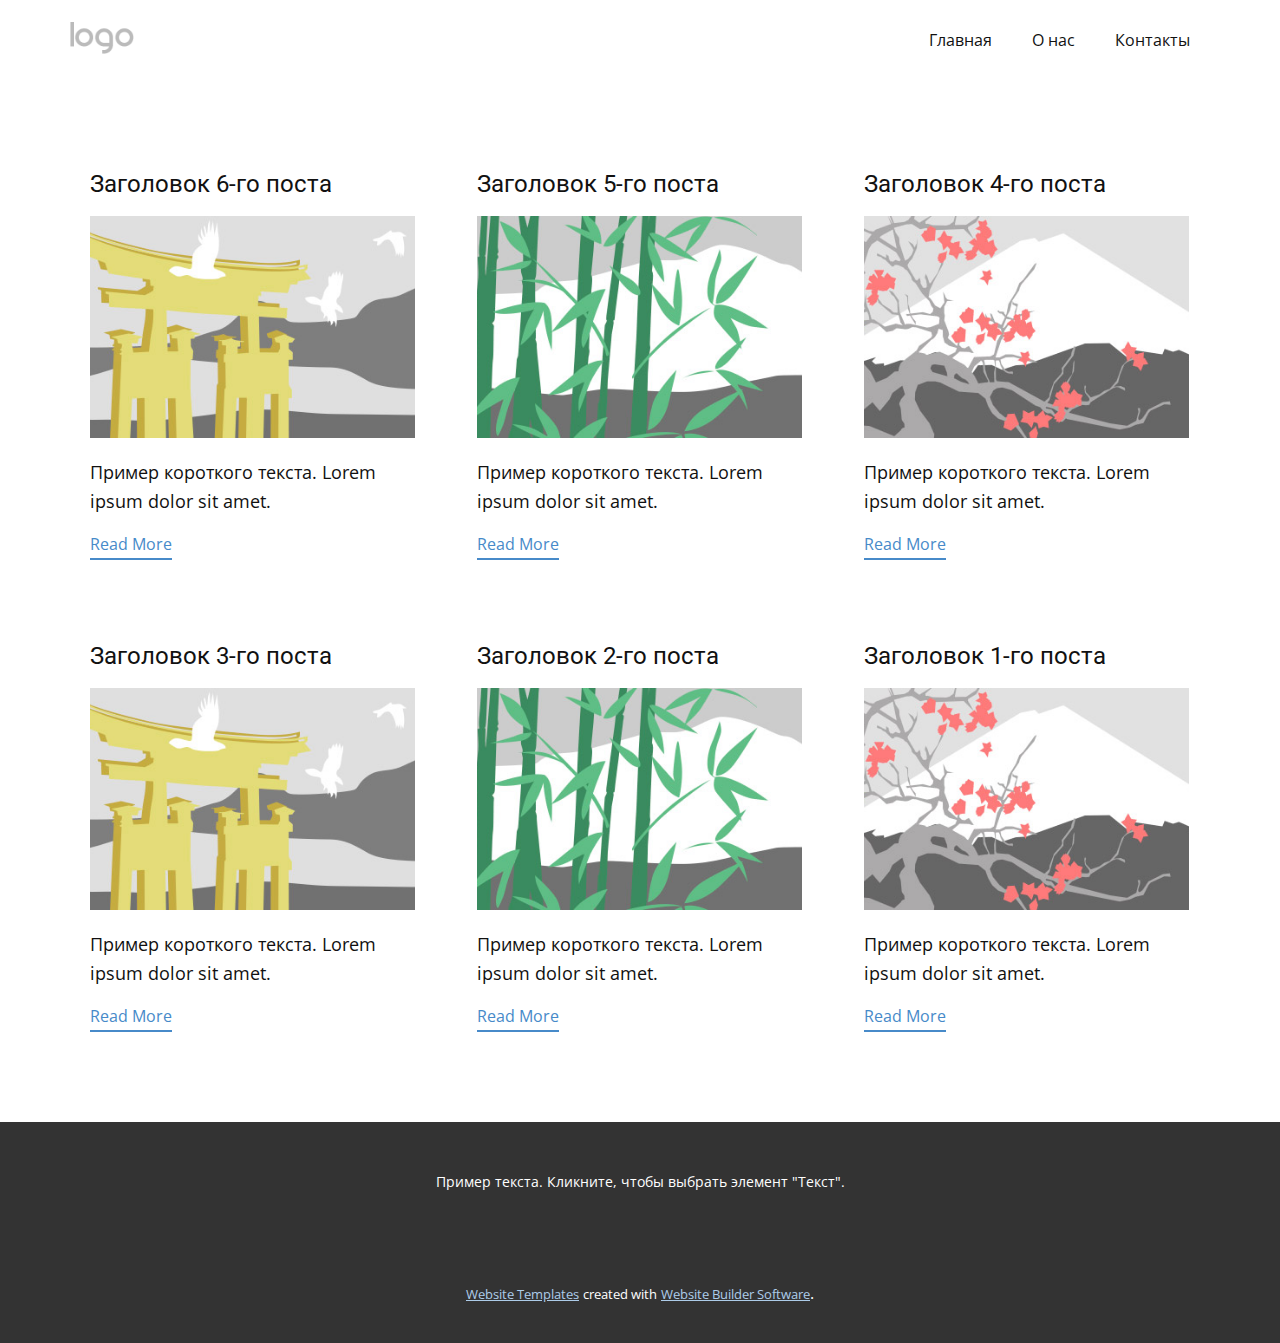
<file: blog/blog.html>
<!DOCTYPE html>
<html style="font-size: 16px;" lang="ru"><head>
    <meta name="viewport" content="width=device-width, initial-scale=1.0">
    <meta charset="utf-8">
    <meta name="keywords" content="">
    <meta name="description" content="">
    <title>Blog Template</title>
    <link rel="stylesheet" href="../nicepage.css" media="screen">
<link rel="stylesheet" href="../Blog-Template.css" media="screen">
    <script class="u-script" type="text/javascript" src="../jquery.js" defer=""></script>
    <script class="u-script" type="text/javascript" src="../nicepage.js" defer=""></script>
    <meta name="generator" content="Nicepage 5.11.2, nicepage.com">
    <link id="u-theme-google-font" rel="stylesheet" href="https://fonts.googleapis.com/css?family=Roboto:100,100i,300,300i,400,400i,500,500i,700,700i,900,900i|Open+Sans:300,300i,400,400i,500,500i,600,600i,700,700i,800,800i">
    
    
    <script type="application/ld+json">{
		"@context": "http://schema.org",
		"@type": "Organization",
		"name": "",
		"logo": "images/default-logo.png"
}</script>
    <meta name="theme-color" content="#478ac9">
  <meta data-intl-tel-input-cdn-path="intlTelInput/"></head>
  <body class="u-body u-xl-mode" data-lang="ru"><header class="u-clearfix u-header u-header" id="sec-9d0a"><div class="u-clearfix u-sheet u-valign-middle u-sheet-1">
        <a href="https://nicepage.com" class="u-image u-logo u-image-1">
          <img src="../images/default-logo.png" class="u-logo-image u-logo-image-1">
        </a>
        <nav class="u-menu u-menu-one-level u-offcanvas u-menu-1">
          <div class="menu-collapse" style="font-size: 1rem; letter-spacing: 0px;">
            <a class="u-button-style u-custom-left-right-menu-spacing u-custom-padding-bottom u-custom-top-bottom-menu-spacing u-nav-link u-text-active-palette-1-base u-text-hover-palette-2-base" href="#">
              <svg class="u-svg-link" viewBox="0 0 24 24"><use xmlns:xlink="http://www.w3.org/1999/xlink" xlink:href="#menu-hamburger"></use></svg>
              <svg class="u-svg-content" version="1.1" id="menu-hamburger" viewBox="0 0 16 16" x="0px" y="0px" xmlns:xlink="http://www.w3.org/1999/xlink" xmlns="http://www.w3.org/2000/svg"><g><rect y="1" width="16" height="2"></rect><rect y="7" width="16" height="2"></rect><rect y="13" width="16" height="2"></rect>
</g></svg>
            </a>
          </div>
          <div class="u-custom-menu u-nav-container">
            <ul class="u-nav u-unstyled u-nav-1"><li class="u-nav-item"><a class="u-button-style u-nav-link u-text-active-palette-1-base u-text-hover-palette-2-base" href="../Главная.html" style="padding: 10px 20px;">Главная</a>
</li><li class="u-nav-item"><a class="u-button-style u-nav-link u-text-active-palette-1-base u-text-hover-palette-2-base" href="../О-нас.html" style="padding: 10px 20px;">О нас</a>
</li><li class="u-nav-item"><a class="u-button-style u-nav-link u-text-active-palette-1-base u-text-hover-palette-2-base" href="../Контакты.html" style="padding: 10px 20px;">Контакты</a>
</li></ul>
          </div>
          <div class="u-custom-menu u-nav-container-collapse">
            <div class="u-black u-container-style u-inner-container-layout u-opacity u-opacity-95 u-sidenav">
              <div class="u-inner-container-layout u-sidenav-overflow">
                <div class="u-menu-close"></div>
                <ul class="u-align-center u-nav u-popupmenu-items u-unstyled u-nav-2"><li class="u-nav-item"><a class="u-button-style u-nav-link" href="../Главная.html">Главная</a>
</li><li class="u-nav-item"><a class="u-button-style u-nav-link" href="../О-нас.html">О нас</a>
</li><li class="u-nav-item"><a class="u-button-style u-nav-link" href="../Контакты.html">Контакты</a>
</li></ul>
              </div>
            </div>
            <div class="u-black u-menu-overlay u-opacity u-opacity-70"></div>
          </div>
        </nav>
      </div></header>
    <section class="u-clearfix u-section-1" id="sec-aa2c">
      <div class="u-clearfix u-sheet u-valign-middle u-sheet-1"><!--blog--><!--blog_options_json--><!--{"type":"Recent","source":"","tags":"","count":""}--><!--/blog_options_json-->
        <div class="u-blog u-expanded-width u-repeater u-repeater-1"><!--blog_post-->
          <div class="u-blog-post u-container-style u-repeater-item u-white u-repeater-item-1">
            <div class="u-container-layout u-similar-container u-valign-top u-container-layout-1"><!--blog_post_header-->
              <h4 class="u-blog-control u-text u-text-1">
                <a class="u-post-header-link" href="../blog/пост-5.html">Заголовок 6-го поста</a>
              </h4><!--/blog_post_header--><!--blog_post_image-->
              <a class="u-post-header-link" href="../blog/пост-5.html"><img alt="" class="u-blog-control u-expanded-width u-image u-image-default u-image-1" src="../images/8ad73f3c.jpeg"></a><!--/blog_post_image--><!--blog_post_content-->
              <div class="u-blog-control u-post-content u-text u-text-2 fr-view">Пример короткого текста. Lorem ipsum dolor sit amet.</div><!--/blog_post_content--><!--blog_post_readmore-->
              <a href="../blog/пост-5.html" class="u-blog-control u-border-2 u-border-palette-1-base u-btn u-btn-rectangle u-button-style u-none u-btn-1"><!--blog_post_readmore_content--><!--options_json--><!--{"content":"Read More","defaultValue":"Читать дальше"}--><!--/options_json-->Read More<!--/blog_post_readmore_content--></a><!--/blog_post_readmore-->
            </div>
          </div><div class="u-blog-post u-container-style u-repeater-item u-video-cover u-white">
            <div class="u-container-layout u-similar-container u-valign-top u-container-layout-2"><!--blog_post_header-->
              <h4 class="u-blog-control u-text u-text-3">
                <a class="u-post-header-link" href="../blog/пост-4.html">Заголовок 5-го поста</a>
              </h4><!--/blog_post_header--><!--blog_post_image-->
              <a class="u-post-header-link" href="../blog/пост-4.html"><img alt="" class="u-blog-control u-expanded-width u-image u-image-default u-image-2" src="../images/68f64b9d.jpeg"></a><!--/blog_post_image--><!--blog_post_content-->
              <div class="u-blog-control u-post-content u-text u-text-4 fr-view">Пример короткого текста. Lorem ipsum dolor sit amet.</div><!--/blog_post_content--><!--blog_post_readmore-->
              <a href="../blog/пост-4.html" class="u-blog-control u-border-2 u-border-palette-1-base u-btn u-btn-rectangle u-button-style u-none u-btn-2"><!--blog_post_readmore_content--><!--options_json--><!--{"content":"Read More","defaultValue":"Читать дальше"}--><!--/options_json-->Read More<!--/blog_post_readmore_content--></a><!--/blog_post_readmore-->
            </div>
          </div><div class="u-blog-post u-container-style u-repeater-item u-video-cover u-white">
            <div class="u-container-layout u-similar-container u-valign-top u-container-layout-3"><!--blog_post_header-->
              <h4 class="u-blog-control u-text u-text-5">
                <a class="u-post-header-link" href="../blog/пост-3.html">Заголовок 4-го поста</a>
              </h4><!--/blog_post_header--><!--blog_post_image-->
              <a class="u-post-header-link" href="../blog/пост-3.html"><img alt="" class="u-blog-control u-expanded-width u-image u-image-default u-image-3" src="../images/0fd3416c.jpeg"></a><!--/blog_post_image--><!--blog_post_content-->
              <div class="u-blog-control u-post-content u-text u-text-6 fr-view">Пример короткого текста. Lorem ipsum dolor sit amet.</div><!--/blog_post_content--><!--blog_post_readmore-->
              <a href="../blog/пост-3.html" class="u-blog-control u-border-2 u-border-palette-1-base u-btn u-btn-rectangle u-button-style u-none u-btn-3"><!--blog_post_readmore_content--><!--options_json--><!--{"content":"Read More","defaultValue":"Читать дальше"}--><!--/options_json-->Read More<!--/blog_post_readmore_content--></a><!--/blog_post_readmore-->
            </div>
          </div><div class="u-blog-post u-container-style u-repeater-item u-white u-repeater-item-1">
            <div class="u-container-layout u-similar-container u-valign-top u-container-layout-1"><!--blog_post_header-->
              <h4 class="u-blog-control u-text u-text-1">
                <a class="u-post-header-link" href="../blog/пост-2.html">Заголовок 3-го поста</a>
              </h4><!--/blog_post_header--><!--blog_post_image-->
              <a class="u-post-header-link" href="../blog/пост-2.html"><img alt="" class="u-blog-control u-expanded-width u-image u-image-default u-image-1" src="../images/8ad73f3c.jpeg"></a><!--/blog_post_image--><!--blog_post_content-->
              <div class="u-blog-control u-post-content u-text u-text-2 fr-view">Пример короткого текста. Lorem ipsum dolor sit amet.</div><!--/blog_post_content--><!--blog_post_readmore-->
              <a href="../blog/пост-2.html" class="u-blog-control u-border-2 u-border-palette-1-base u-btn u-btn-rectangle u-button-style u-none u-btn-1"><!--blog_post_readmore_content--><!--options_json--><!--{"content":"Read More","defaultValue":"Читать дальше"}--><!--/options_json-->Read More<!--/blog_post_readmore_content--></a><!--/blog_post_readmore-->
            </div>
          </div><div class="u-blog-post u-container-style u-repeater-item u-video-cover u-white">
            <div class="u-container-layout u-similar-container u-valign-top u-container-layout-2"><!--blog_post_header-->
              <h4 class="u-blog-control u-text u-text-3">
                <a class="u-post-header-link" href="../blog/пост-1.html">Заголовок 2-го поста</a>
              </h4><!--/blog_post_header--><!--blog_post_image-->
              <a class="u-post-header-link" href="../blog/пост-1.html"><img alt="" class="u-blog-control u-expanded-width u-image u-image-default u-image-2" src="../images/68f64b9d.jpeg"></a><!--/blog_post_image--><!--blog_post_content-->
              <div class="u-blog-control u-post-content u-text u-text-4 fr-view">Пример короткого текста. Lorem ipsum dolor sit amet.</div><!--/blog_post_content--><!--blog_post_readmore-->
              <a href="../blog/пост-1.html" class="u-blog-control u-border-2 u-border-palette-1-base u-btn u-btn-rectangle u-button-style u-none u-btn-2"><!--blog_post_readmore_content--><!--options_json--><!--{"content":"Read More","defaultValue":"Читать дальше"}--><!--/options_json-->Read More<!--/blog_post_readmore_content--></a><!--/blog_post_readmore-->
            </div>
          </div><div class="u-blog-post u-container-style u-repeater-item u-video-cover u-white">
            <div class="u-container-layout u-similar-container u-valign-top u-container-layout-3"><!--blog_post_header-->
              <h4 class="u-blog-control u-text u-text-5">
                <a class="u-post-header-link" href="../blog/пост.html">Заголовок 1-го поста</a>
              </h4><!--/blog_post_header--><!--blog_post_image-->
              <a class="u-post-header-link" href="../blog/пост.html"><img alt="" class="u-blog-control u-expanded-width u-image u-image-default u-image-3" src="../images/0fd3416c.jpeg"></a><!--/blog_post_image--><!--blog_post_content-->
              <div class="u-blog-control u-post-content u-text u-text-6 fr-view">Пример короткого текста. Lorem ipsum dolor sit amet.</div><!--/blog_post_content--><!--blog_post_readmore-->
              <a href="../blog/пост.html" class="u-blog-control u-border-2 u-border-palette-1-base u-btn u-btn-rectangle u-button-style u-none u-btn-3"><!--blog_post_readmore_content--><!--options_json--><!--{"content":"Read More","defaultValue":"Читать дальше"}--><!--/options_json-->Read More<!--/blog_post_readmore_content--></a><!--/blog_post_readmore-->
            </div>
          </div><!--/blog_post--><!--blog_post-->
          <!--/blog_post--><!--blog_post-->
          <!--/blog_post-->
        </div><!--/blog-->
      </div>
    </section>
    
    
    <footer class="u-align-center u-clearfix u-footer u-grey-80 u-footer" id="sec-ad03"><div class="u-clearfix u-sheet u-sheet-1">
        <p class="u-small-text u-text u-text-variant u-text-1">Пример текста. Кликните, чтобы выбрать элемент "Текст".</p>
      </div></footer>
    <section class="u-backlink u-clearfix u-grey-80">
      <a class="u-link" href="https://nicepage.com/website-templates" target="_blank">
        <span>Website Templates</span>
      </a>
      <p class="u-text">
        <span>created with</span>
      </p>
      <a class="u-link" href="" target="_blank">
        <span>Website Builder Software</span>
      </a>. 
    </section>
  
</body></html>
</file>
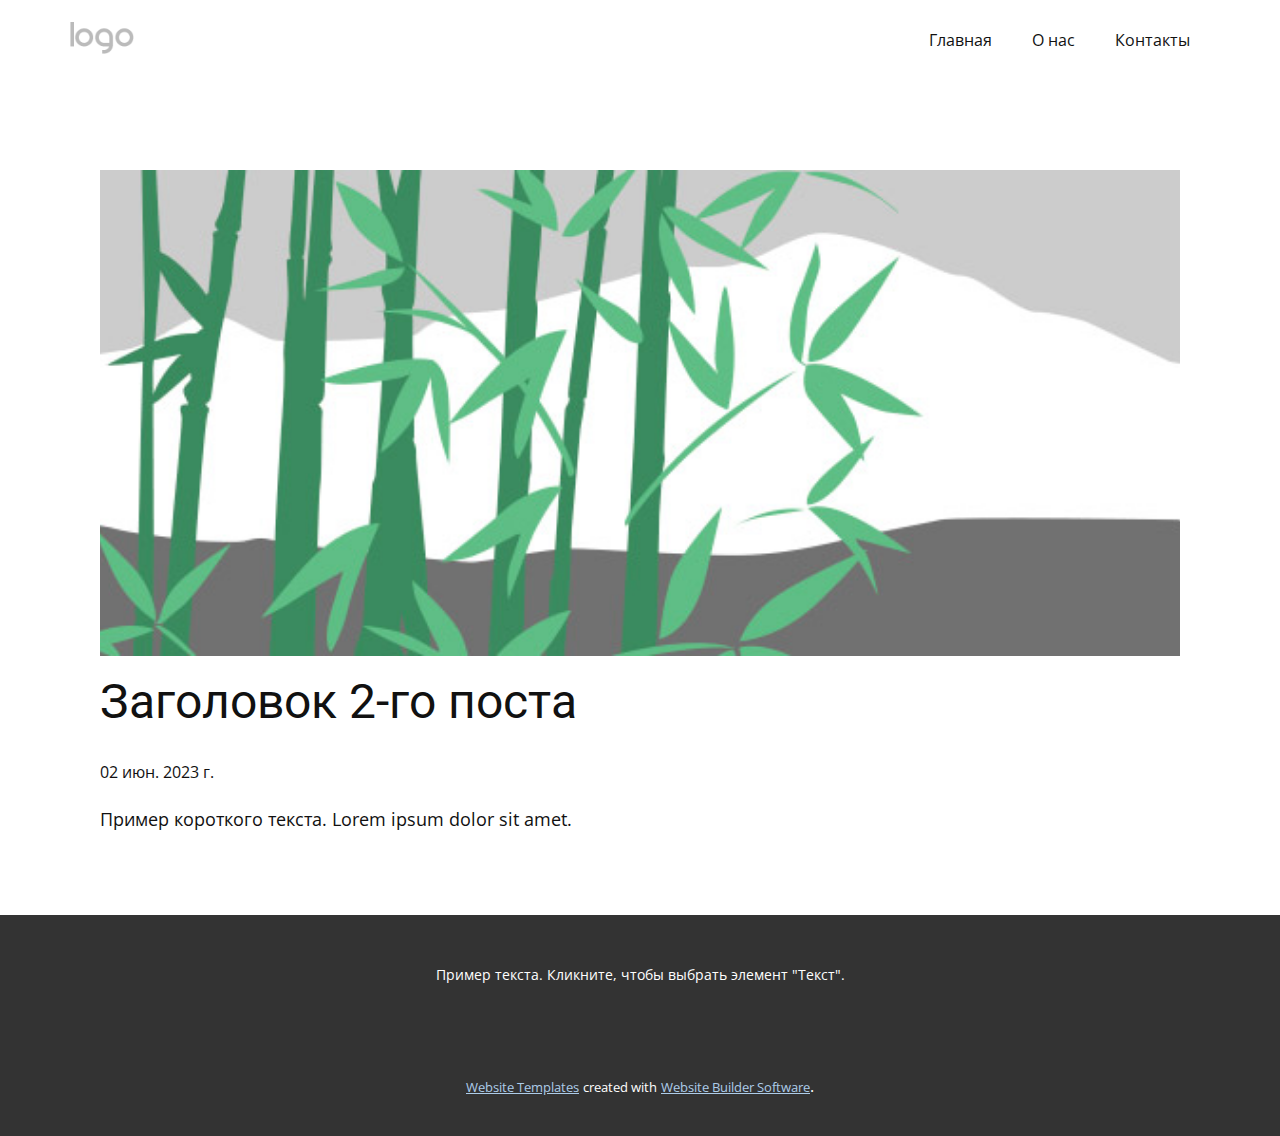
<file: blog/пост-1.html>
<!DOCTYPE html>
<html style="font-size: 16px;" lang="ru"><head>
    <meta name="viewport" content="width=device-width, initial-scale=1.0">
    <meta charset="utf-8">
    <meta name="keywords" content="Заголовок 1-го поста">
    <meta name="description" content="">
    <title>Заголовок 2-го поста</title>
    <link rel="stylesheet" href="../nicepage.css" media="screen">
<link rel="stylesheet" href="../Post-Template.css" media="screen">
    <script class="u-script" type="text/javascript" src="../jquery.js" defer=""></script>
    <script class="u-script" type="text/javascript" src="../nicepage.js" defer=""></script>
    <meta name="generator" content="Nicepage 5.11.2, nicepage.com">
    <link id="u-theme-google-font" rel="stylesheet" href="https://fonts.googleapis.com/css?family=Roboto:100,100i,300,300i,400,400i,500,500i,700,700i,900,900i|Open+Sans:300,300i,400,400i,500,500i,600,600i,700,700i,800,800i">
    
    
    <script type="application/ld+json">{
		"@context": "http://schema.org",
		"@type": "Organization",
		"name": "",
		"logo": "images/default-logo.png"
}</script>
    <meta name="theme-color" content="#478ac9">
  <meta data-intl-tel-input-cdn-path="intlTelInput/"></head>
  <body class="u-body u-xl-mode" data-lang="ru"><header class="u-clearfix u-header u-header" id="sec-9d0a"><div class="u-clearfix u-sheet u-valign-middle u-sheet-1">
        <a href="https://nicepage.com" class="u-image u-logo u-image-1">
          <img src="../images/default-logo.png" class="u-logo-image u-logo-image-1">
        </a>
        <nav class="u-menu u-menu-one-level u-offcanvas u-menu-1">
          <div class="menu-collapse" style="font-size: 1rem; letter-spacing: 0px;">
            <a class="u-button-style u-custom-left-right-menu-spacing u-custom-padding-bottom u-custom-top-bottom-menu-spacing u-nav-link u-text-active-palette-1-base u-text-hover-palette-2-base" href="#">
              <svg class="u-svg-link" viewBox="0 0 24 24"><use xmlns:xlink="http://www.w3.org/1999/xlink" xlink:href="#menu-hamburger"></use></svg>
              <svg class="u-svg-content" version="1.1" id="menu-hamburger" viewBox="0 0 16 16" x="0px" y="0px" xmlns:xlink="http://www.w3.org/1999/xlink" xmlns="http://www.w3.org/2000/svg"><g><rect y="1" width="16" height="2"></rect><rect y="7" width="16" height="2"></rect><rect y="13" width="16" height="2"></rect>
</g></svg>
            </a>
          </div>
          <div class="u-custom-menu u-nav-container">
            <ul class="u-nav u-unstyled u-nav-1"><li class="u-nav-item"><a class="u-button-style u-nav-link u-text-active-palette-1-base u-text-hover-palette-2-base" href="../Главная.html" style="padding: 10px 20px;">Главная</a>
</li><li class="u-nav-item"><a class="u-button-style u-nav-link u-text-active-palette-1-base u-text-hover-palette-2-base" href="../О-нас.html" style="padding: 10px 20px;">О нас</a>
</li><li class="u-nav-item"><a class="u-button-style u-nav-link u-text-active-palette-1-base u-text-hover-palette-2-base" href="../Контакты.html" style="padding: 10px 20px;">Контакты</a>
</li></ul>
          </div>
          <div class="u-custom-menu u-nav-container-collapse">
            <div class="u-black u-container-style u-inner-container-layout u-opacity u-opacity-95 u-sidenav">
              <div class="u-inner-container-layout u-sidenav-overflow">
                <div class="u-menu-close"></div>
                <ul class="u-align-center u-nav u-popupmenu-items u-unstyled u-nav-2"><li class="u-nav-item"><a class="u-button-style u-nav-link" href="../Главная.html">Главная</a>
</li><li class="u-nav-item"><a class="u-button-style u-nav-link" href="../О-нас.html">О нас</a>
</li><li class="u-nav-item"><a class="u-button-style u-nav-link" href="../Контакты.html">Контакты</a>
</li></ul>
              </div>
            </div>
            <div class="u-black u-menu-overlay u-opacity u-opacity-70"></div>
          </div>
        </nav>
      </div></header>
    <section class="u-align-center u-clearfix u-section-1" id="sec-e29f">
      <div class="u-clearfix u-sheet u-valign-middle-md u-valign-middle-sm u-valign-middle-xs u-sheet-1"><!--post_details--><!--post_details_options_json--><!--{"source":""}--><!--/post_details_options_json--><!--blog_post-->
        <div class="u-container-style u-expanded-width u-post-details u-post-details-1">
          <div class="u-container-layout u-valign-middle u-container-layout-1"><!--blog_post_image-->
            <img alt="" class="u-blog-control u-expanded-width u-image u-image-default u-image-1" src="../images/68f64b9d.jpeg"><!--/blog_post_image--><!--blog_post_header-->
            <h2 class="u-blog-control u-text u-text-1">Заголовок 2-го поста</h2><!--/blog_post_header--><!--blog_post_metadata-->
            <div class="u-blog-control u-metadata u-metadata-1"><!--blog_post_metadata_date-->
              <span class="u-meta-date u-meta-icon">02 июн. 2023 г.</span><!--/blog_post_metadata_date--><!--blog_post_metadata_category-->
              <!--/blog_post_metadata_category--><!--blog_post_metadata_comments-->
              <!--/blog_post_metadata_comments-->
            </div><!--/blog_post_metadata--><!--blog_post_content-->
            <div class="u-align-justify u-blog-control u-post-content u-text u-text-2 fr-view">
  Пример короткого текста. Lorem ipsum dolor sit amet.
  </div><!--/blog_post_content-->
          </div>
        </div><!--/blog_post--><!--/post_details-->
      </div>
    </section>
    
    
    <footer class="u-align-center u-clearfix u-footer u-grey-80 u-footer" id="sec-ad03"><div class="u-clearfix u-sheet u-sheet-1">
        <p class="u-small-text u-text u-text-variant u-text-1">Пример текста. Кликните, чтобы выбрать элемент "Текст".</p>
      </div></footer>
    <section class="u-backlink u-clearfix u-grey-80">
      <a class="u-link" href="https://nicepage.com/website-templates" target="_blank">
        <span>Website Templates</span>
      </a>
      <p class="u-text">
        <span>created with</span>
      </p>
      <a class="u-link" href="" target="_blank">
        <span>Website Builder Software</span>
      </a>. 
    </section>
  
</body></html>
</file>
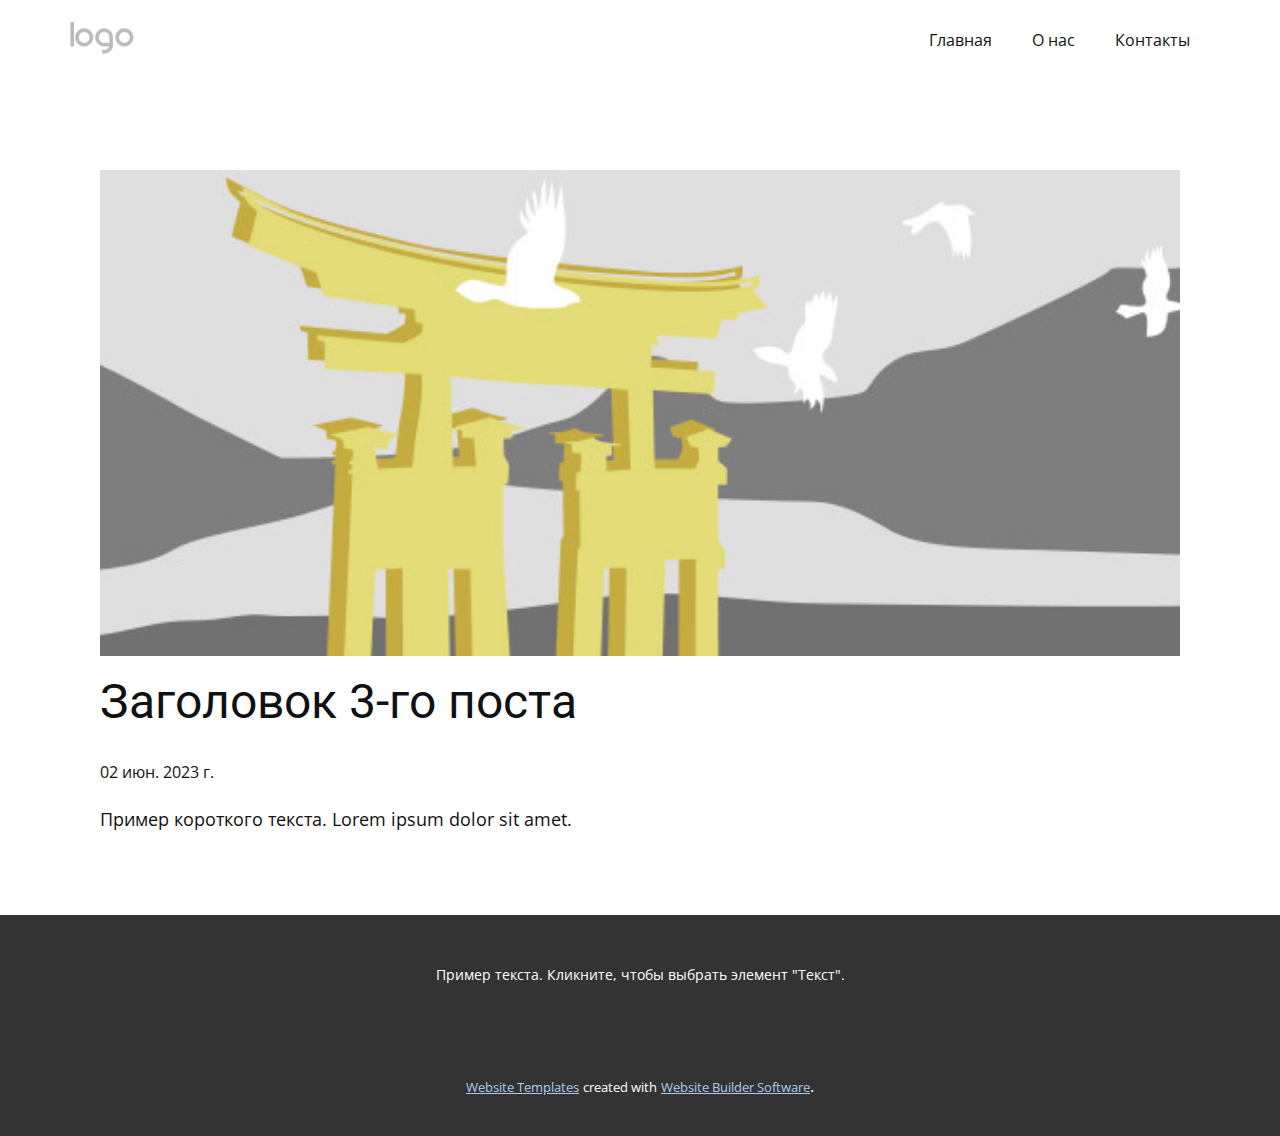
<file: blog/пост-2.html>
<!DOCTYPE html>
<html style="font-size: 16px;" lang="ru"><head>
    <meta name="viewport" content="width=device-width, initial-scale=1.0">
    <meta charset="utf-8">
    <meta name="keywords" content="Заголовок 1-го поста">
    <meta name="description" content="">
    <title>Заголовок 3-го поста</title>
    <link rel="stylesheet" href="../nicepage.css" media="screen">
<link rel="stylesheet" href="../Post-Template.css" media="screen">
    <script class="u-script" type="text/javascript" src="../jquery.js" defer=""></script>
    <script class="u-script" type="text/javascript" src="../nicepage.js" defer=""></script>
    <meta name="generator" content="Nicepage 5.11.2, nicepage.com">
    <link id="u-theme-google-font" rel="stylesheet" href="https://fonts.googleapis.com/css?family=Roboto:100,100i,300,300i,400,400i,500,500i,700,700i,900,900i|Open+Sans:300,300i,400,400i,500,500i,600,600i,700,700i,800,800i">
    
    
    <script type="application/ld+json">{
		"@context": "http://schema.org",
		"@type": "Organization",
		"name": "",
		"logo": "images/default-logo.png"
}</script>
    <meta name="theme-color" content="#478ac9">
  <meta data-intl-tel-input-cdn-path="intlTelInput/"></head>
  <body class="u-body u-xl-mode" data-lang="ru"><header class="u-clearfix u-header u-header" id="sec-9d0a"><div class="u-clearfix u-sheet u-valign-middle u-sheet-1">
        <a href="https://nicepage.com" class="u-image u-logo u-image-1">
          <img src="../images/default-logo.png" class="u-logo-image u-logo-image-1">
        </a>
        <nav class="u-menu u-menu-one-level u-offcanvas u-menu-1">
          <div class="menu-collapse" style="font-size: 1rem; letter-spacing: 0px;">
            <a class="u-button-style u-custom-left-right-menu-spacing u-custom-padding-bottom u-custom-top-bottom-menu-spacing u-nav-link u-text-active-palette-1-base u-text-hover-palette-2-base" href="#">
              <svg class="u-svg-link" viewBox="0 0 24 24"><use xmlns:xlink="http://www.w3.org/1999/xlink" xlink:href="#menu-hamburger"></use></svg>
              <svg class="u-svg-content" version="1.1" id="menu-hamburger" viewBox="0 0 16 16" x="0px" y="0px" xmlns:xlink="http://www.w3.org/1999/xlink" xmlns="http://www.w3.org/2000/svg"><g><rect y="1" width="16" height="2"></rect><rect y="7" width="16" height="2"></rect><rect y="13" width="16" height="2"></rect>
</g></svg>
            </a>
          </div>
          <div class="u-custom-menu u-nav-container">
            <ul class="u-nav u-unstyled u-nav-1"><li class="u-nav-item"><a class="u-button-style u-nav-link u-text-active-palette-1-base u-text-hover-palette-2-base" href="../Главная.html" style="padding: 10px 20px;">Главная</a>
</li><li class="u-nav-item"><a class="u-button-style u-nav-link u-text-active-palette-1-base u-text-hover-palette-2-base" href="../О-нас.html" style="padding: 10px 20px;">О нас</a>
</li><li class="u-nav-item"><a class="u-button-style u-nav-link u-text-active-palette-1-base u-text-hover-palette-2-base" href="../Контакты.html" style="padding: 10px 20px;">Контакты</a>
</li></ul>
          </div>
          <div class="u-custom-menu u-nav-container-collapse">
            <div class="u-black u-container-style u-inner-container-layout u-opacity u-opacity-95 u-sidenav">
              <div class="u-inner-container-layout u-sidenav-overflow">
                <div class="u-menu-close"></div>
                <ul class="u-align-center u-nav u-popupmenu-items u-unstyled u-nav-2"><li class="u-nav-item"><a class="u-button-style u-nav-link" href="../Главная.html">Главная</a>
</li><li class="u-nav-item"><a class="u-button-style u-nav-link" href="../О-нас.html">О нас</a>
</li><li class="u-nav-item"><a class="u-button-style u-nav-link" href="../Контакты.html">Контакты</a>
</li></ul>
              </div>
            </div>
            <div class="u-black u-menu-overlay u-opacity u-opacity-70"></div>
          </div>
        </nav>
      </div></header>
    <section class="u-align-center u-clearfix u-section-1" id="sec-e29f">
      <div class="u-clearfix u-sheet u-valign-middle-md u-valign-middle-sm u-valign-middle-xs u-sheet-1"><!--post_details--><!--post_details_options_json--><!--{"source":""}--><!--/post_details_options_json--><!--blog_post-->
        <div class="u-container-style u-expanded-width u-post-details u-post-details-1">
          <div class="u-container-layout u-valign-middle u-container-layout-1"><!--blog_post_image-->
            <img alt="" class="u-blog-control u-expanded-width u-image u-image-default u-image-1" src="../images/8ad73f3c.jpeg"><!--/blog_post_image--><!--blog_post_header-->
            <h2 class="u-blog-control u-text u-text-1">Заголовок 3-го поста</h2><!--/blog_post_header--><!--blog_post_metadata-->
            <div class="u-blog-control u-metadata u-metadata-1"><!--blog_post_metadata_date-->
              <span class="u-meta-date u-meta-icon">02 июн. 2023 г.</span><!--/blog_post_metadata_date--><!--blog_post_metadata_category-->
              <!--/blog_post_metadata_category--><!--blog_post_metadata_comments-->
              <!--/blog_post_metadata_comments-->
            </div><!--/blog_post_metadata--><!--blog_post_content-->
            <div class="u-align-justify u-blog-control u-post-content u-text u-text-2 fr-view">
  Пример короткого текста. Lorem ipsum dolor sit amet.
  </div><!--/blog_post_content-->
          </div>
        </div><!--/blog_post--><!--/post_details-->
      </div>
    </section>
    
    
    <footer class="u-align-center u-clearfix u-footer u-grey-80 u-footer" id="sec-ad03"><div class="u-clearfix u-sheet u-sheet-1">
        <p class="u-small-text u-text u-text-variant u-text-1">Пример текста. Кликните, чтобы выбрать элемент "Текст".</p>
      </div></footer>
    <section class="u-backlink u-clearfix u-grey-80">
      <a class="u-link" href="https://nicepage.com/website-templates" target="_blank">
        <span>Website Templates</span>
      </a>
      <p class="u-text">
        <span>created with</span>
      </p>
      <a class="u-link" href="" target="_blank">
        <span>Website Builder Software</span>
      </a>. 
    </section>
  
</body></html>
</file>
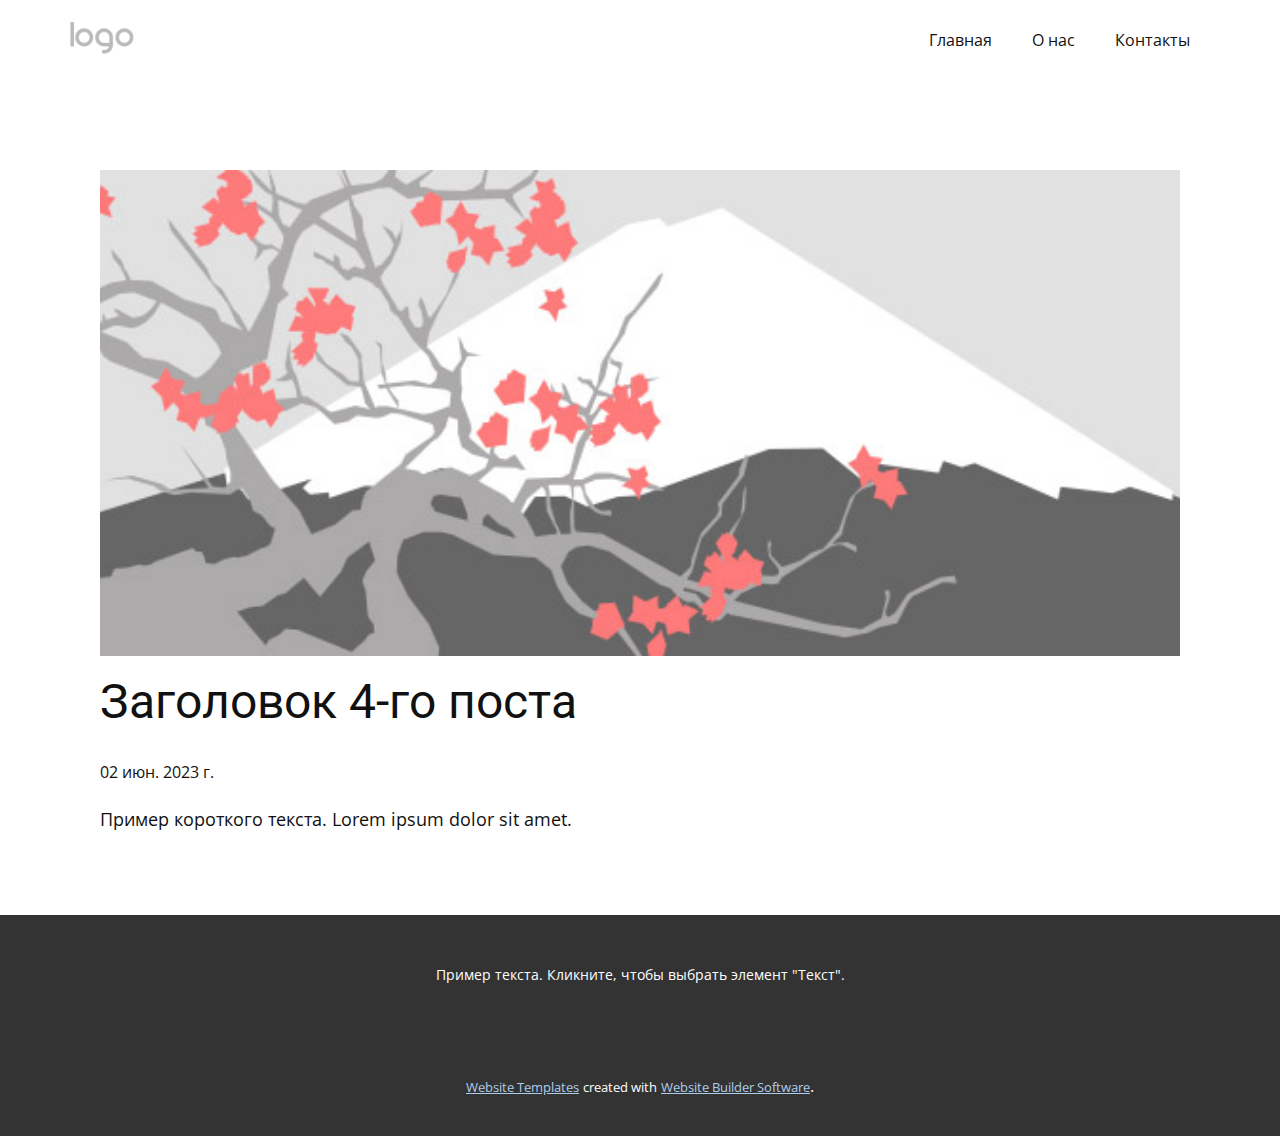
<file: blog/пост-3.html>
<!DOCTYPE html>
<html style="font-size: 16px;" lang="ru"><head>
    <meta name="viewport" content="width=device-width, initial-scale=1.0">
    <meta charset="utf-8">
    <meta name="keywords" content="Заголовок 1-го поста">
    <meta name="description" content="">
    <title>Заголовок 4-го поста</title>
    <link rel="stylesheet" href="../nicepage.css" media="screen">
<link rel="stylesheet" href="../Post-Template.css" media="screen">
    <script class="u-script" type="text/javascript" src="../jquery.js" defer=""></script>
    <script class="u-script" type="text/javascript" src="../nicepage.js" defer=""></script>
    <meta name="generator" content="Nicepage 5.11.2, nicepage.com">
    <link id="u-theme-google-font" rel="stylesheet" href="https://fonts.googleapis.com/css?family=Roboto:100,100i,300,300i,400,400i,500,500i,700,700i,900,900i|Open+Sans:300,300i,400,400i,500,500i,600,600i,700,700i,800,800i">
    
    
    <script type="application/ld+json">{
		"@context": "http://schema.org",
		"@type": "Organization",
		"name": "",
		"logo": "images/default-logo.png"
}</script>
    <meta name="theme-color" content="#478ac9">
  <meta data-intl-tel-input-cdn-path="intlTelInput/"></head>
  <body class="u-body u-xl-mode" data-lang="ru"><header class="u-clearfix u-header u-header" id="sec-9d0a"><div class="u-clearfix u-sheet u-valign-middle u-sheet-1">
        <a href="https://nicepage.com" class="u-image u-logo u-image-1">
          <img src="../images/default-logo.png" class="u-logo-image u-logo-image-1">
        </a>
        <nav class="u-menu u-menu-one-level u-offcanvas u-menu-1">
          <div class="menu-collapse" style="font-size: 1rem; letter-spacing: 0px;">
            <a class="u-button-style u-custom-left-right-menu-spacing u-custom-padding-bottom u-custom-top-bottom-menu-spacing u-nav-link u-text-active-palette-1-base u-text-hover-palette-2-base" href="#">
              <svg class="u-svg-link" viewBox="0 0 24 24"><use xmlns:xlink="http://www.w3.org/1999/xlink" xlink:href="#menu-hamburger"></use></svg>
              <svg class="u-svg-content" version="1.1" id="menu-hamburger" viewBox="0 0 16 16" x="0px" y="0px" xmlns:xlink="http://www.w3.org/1999/xlink" xmlns="http://www.w3.org/2000/svg"><g><rect y="1" width="16" height="2"></rect><rect y="7" width="16" height="2"></rect><rect y="13" width="16" height="2"></rect>
</g></svg>
            </a>
          </div>
          <div class="u-custom-menu u-nav-container">
            <ul class="u-nav u-unstyled u-nav-1"><li class="u-nav-item"><a class="u-button-style u-nav-link u-text-active-palette-1-base u-text-hover-palette-2-base" href="../Главная.html" style="padding: 10px 20px;">Главная</a>
</li><li class="u-nav-item"><a class="u-button-style u-nav-link u-text-active-palette-1-base u-text-hover-palette-2-base" href="../О-нас.html" style="padding: 10px 20px;">О нас</a>
</li><li class="u-nav-item"><a class="u-button-style u-nav-link u-text-active-palette-1-base u-text-hover-palette-2-base" href="../Контакты.html" style="padding: 10px 20px;">Контакты</a>
</li></ul>
          </div>
          <div class="u-custom-menu u-nav-container-collapse">
            <div class="u-black u-container-style u-inner-container-layout u-opacity u-opacity-95 u-sidenav">
              <div class="u-inner-container-layout u-sidenav-overflow">
                <div class="u-menu-close"></div>
                <ul class="u-align-center u-nav u-popupmenu-items u-unstyled u-nav-2"><li class="u-nav-item"><a class="u-button-style u-nav-link" href="../Главная.html">Главная</a>
</li><li class="u-nav-item"><a class="u-button-style u-nav-link" href="../О-нас.html">О нас</a>
</li><li class="u-nav-item"><a class="u-button-style u-nav-link" href="../Контакты.html">Контакты</a>
</li></ul>
              </div>
            </div>
            <div class="u-black u-menu-overlay u-opacity u-opacity-70"></div>
          </div>
        </nav>
      </div></header>
    <section class="u-align-center u-clearfix u-section-1" id="sec-e29f">
      <div class="u-clearfix u-sheet u-valign-middle-md u-valign-middle-sm u-valign-middle-xs u-sheet-1"><!--post_details--><!--post_details_options_json--><!--{"source":""}--><!--/post_details_options_json--><!--blog_post-->
        <div class="u-container-style u-expanded-width u-post-details u-post-details-1">
          <div class="u-container-layout u-valign-middle u-container-layout-1"><!--blog_post_image-->
            <img alt="" class="u-blog-control u-expanded-width u-image u-image-default u-image-1" src="../images/0fd3416c.jpeg"><!--/blog_post_image--><!--blog_post_header-->
            <h2 class="u-blog-control u-text u-text-1">Заголовок 4-го поста</h2><!--/blog_post_header--><!--blog_post_metadata-->
            <div class="u-blog-control u-metadata u-metadata-1"><!--blog_post_metadata_date-->
              <span class="u-meta-date u-meta-icon">02 июн. 2023 г.</span><!--/blog_post_metadata_date--><!--blog_post_metadata_category-->
              <!--/blog_post_metadata_category--><!--blog_post_metadata_comments-->
              <!--/blog_post_metadata_comments-->
            </div><!--/blog_post_metadata--><!--blog_post_content-->
            <div class="u-align-justify u-blog-control u-post-content u-text u-text-2 fr-view">
  Пример короткого текста. Lorem ipsum dolor sit amet.
  </div><!--/blog_post_content-->
          </div>
        </div><!--/blog_post--><!--/post_details-->
      </div>
    </section>
    
    
    <footer class="u-align-center u-clearfix u-footer u-grey-80 u-footer" id="sec-ad03"><div class="u-clearfix u-sheet u-sheet-1">
        <p class="u-small-text u-text u-text-variant u-text-1">Пример текста. Кликните, чтобы выбрать элемент "Текст".</p>
      </div></footer>
    <section class="u-backlink u-clearfix u-grey-80">
      <a class="u-link" href="https://nicepage.com/website-templates" target="_blank">
        <span>Website Templates</span>
      </a>
      <p class="u-text">
        <span>created with</span>
      </p>
      <a class="u-link" href="" target="_blank">
        <span>Website Builder Software</span>
      </a>. 
    </section>
  
</body></html>
</file>
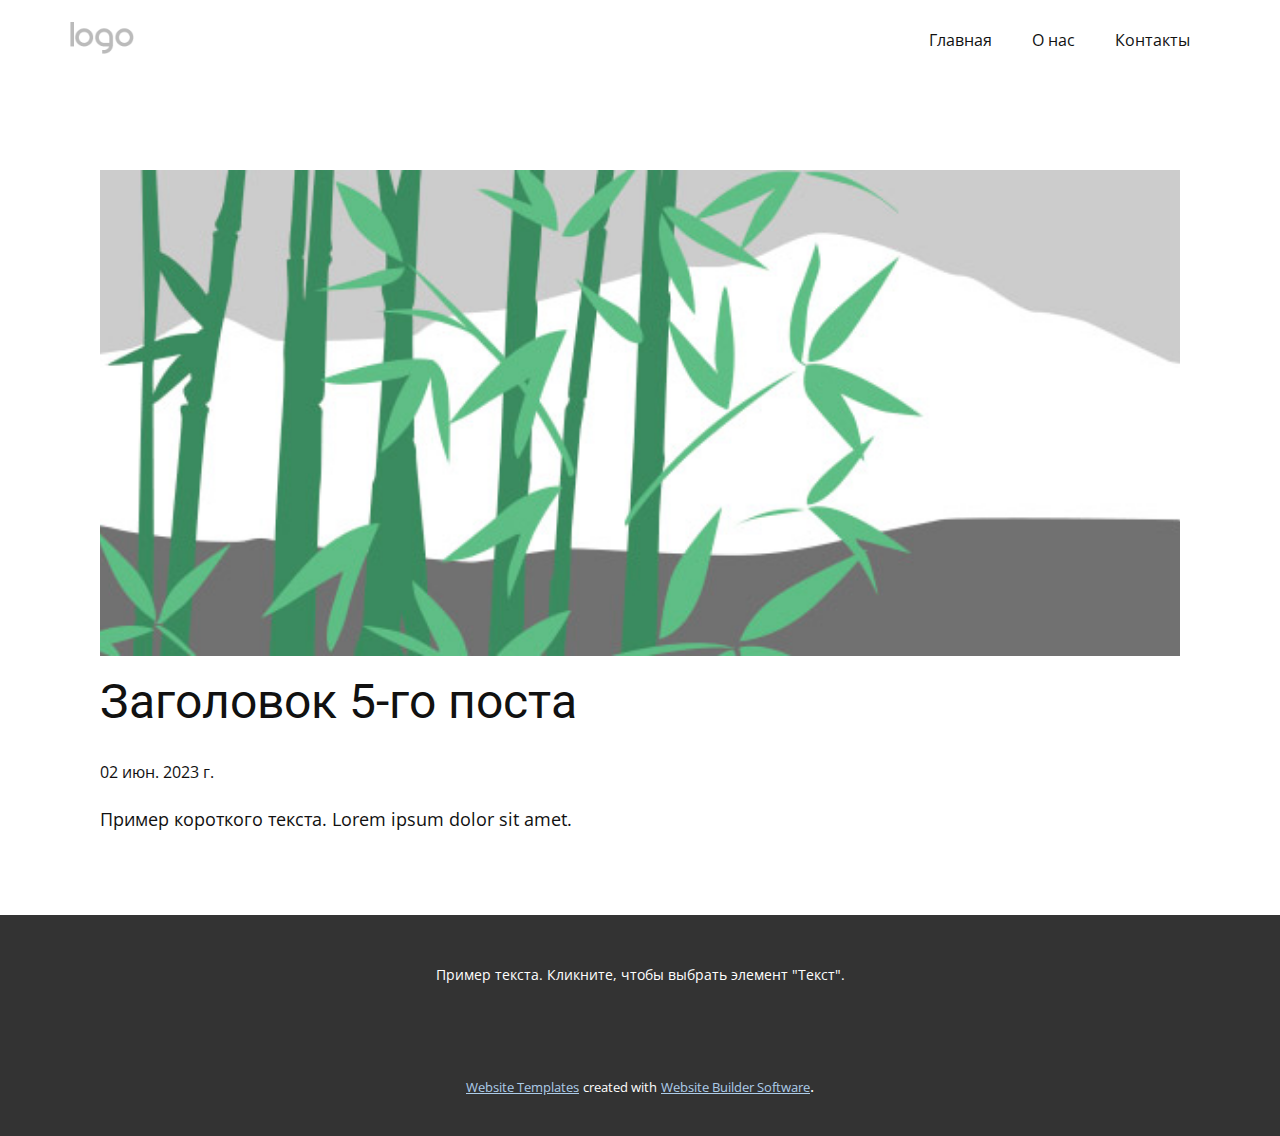
<file: blog/пост-4.html>
<!DOCTYPE html>
<html style="font-size: 16px;" lang="ru"><head>
    <meta name="viewport" content="width=device-width, initial-scale=1.0">
    <meta charset="utf-8">
    <meta name="keywords" content="Заголовок 1-го поста">
    <meta name="description" content="">
    <title>Заголовок 5-го поста</title>
    <link rel="stylesheet" href="../nicepage.css" media="screen">
<link rel="stylesheet" href="../Post-Template.css" media="screen">
    <script class="u-script" type="text/javascript" src="../jquery.js" defer=""></script>
    <script class="u-script" type="text/javascript" src="../nicepage.js" defer=""></script>
    <meta name="generator" content="Nicepage 5.11.2, nicepage.com">
    <link id="u-theme-google-font" rel="stylesheet" href="https://fonts.googleapis.com/css?family=Roboto:100,100i,300,300i,400,400i,500,500i,700,700i,900,900i|Open+Sans:300,300i,400,400i,500,500i,600,600i,700,700i,800,800i">
    
    
    <script type="application/ld+json">{
		"@context": "http://schema.org",
		"@type": "Organization",
		"name": "",
		"logo": "images/default-logo.png"
}</script>
    <meta name="theme-color" content="#478ac9">
  <meta data-intl-tel-input-cdn-path="intlTelInput/"></head>
  <body class="u-body u-xl-mode" data-lang="ru"><header class="u-clearfix u-header u-header" id="sec-9d0a"><div class="u-clearfix u-sheet u-valign-middle u-sheet-1">
        <a href="https://nicepage.com" class="u-image u-logo u-image-1">
          <img src="../images/default-logo.png" class="u-logo-image u-logo-image-1">
        </a>
        <nav class="u-menu u-menu-one-level u-offcanvas u-menu-1">
          <div class="menu-collapse" style="font-size: 1rem; letter-spacing: 0px;">
            <a class="u-button-style u-custom-left-right-menu-spacing u-custom-padding-bottom u-custom-top-bottom-menu-spacing u-nav-link u-text-active-palette-1-base u-text-hover-palette-2-base" href="#">
              <svg class="u-svg-link" viewBox="0 0 24 24"><use xmlns:xlink="http://www.w3.org/1999/xlink" xlink:href="#menu-hamburger"></use></svg>
              <svg class="u-svg-content" version="1.1" id="menu-hamburger" viewBox="0 0 16 16" x="0px" y="0px" xmlns:xlink="http://www.w3.org/1999/xlink" xmlns="http://www.w3.org/2000/svg"><g><rect y="1" width="16" height="2"></rect><rect y="7" width="16" height="2"></rect><rect y="13" width="16" height="2"></rect>
</g></svg>
            </a>
          </div>
          <div class="u-custom-menu u-nav-container">
            <ul class="u-nav u-unstyled u-nav-1"><li class="u-nav-item"><a class="u-button-style u-nav-link u-text-active-palette-1-base u-text-hover-palette-2-base" href="../Главная.html" style="padding: 10px 20px;">Главная</a>
</li><li class="u-nav-item"><a class="u-button-style u-nav-link u-text-active-palette-1-base u-text-hover-palette-2-base" href="../О-нас.html" style="padding: 10px 20px;">О нас</a>
</li><li class="u-nav-item"><a class="u-button-style u-nav-link u-text-active-palette-1-base u-text-hover-palette-2-base" href="../Контакты.html" style="padding: 10px 20px;">Контакты</a>
</li></ul>
          </div>
          <div class="u-custom-menu u-nav-container-collapse">
            <div class="u-black u-container-style u-inner-container-layout u-opacity u-opacity-95 u-sidenav">
              <div class="u-inner-container-layout u-sidenav-overflow">
                <div class="u-menu-close"></div>
                <ul class="u-align-center u-nav u-popupmenu-items u-unstyled u-nav-2"><li class="u-nav-item"><a class="u-button-style u-nav-link" href="../Главная.html">Главная</a>
</li><li class="u-nav-item"><a class="u-button-style u-nav-link" href="../О-нас.html">О нас</a>
</li><li class="u-nav-item"><a class="u-button-style u-nav-link" href="../Контакты.html">Контакты</a>
</li></ul>
              </div>
            </div>
            <div class="u-black u-menu-overlay u-opacity u-opacity-70"></div>
          </div>
        </nav>
      </div></header>
    <section class="u-align-center u-clearfix u-section-1" id="sec-e29f">
      <div class="u-clearfix u-sheet u-valign-middle-md u-valign-middle-sm u-valign-middle-xs u-sheet-1"><!--post_details--><!--post_details_options_json--><!--{"source":""}--><!--/post_details_options_json--><!--blog_post-->
        <div class="u-container-style u-expanded-width u-post-details u-post-details-1">
          <div class="u-container-layout u-valign-middle u-container-layout-1"><!--blog_post_image-->
            <img alt="" class="u-blog-control u-expanded-width u-image u-image-default u-image-1" src="../images/68f64b9d.jpeg"><!--/blog_post_image--><!--blog_post_header-->
            <h2 class="u-blog-control u-text u-text-1">Заголовок 5-го поста</h2><!--/blog_post_header--><!--blog_post_metadata-->
            <div class="u-blog-control u-metadata u-metadata-1"><!--blog_post_metadata_date-->
              <span class="u-meta-date u-meta-icon">02 июн. 2023 г.</span><!--/blog_post_metadata_date--><!--blog_post_metadata_category-->
              <!--/blog_post_metadata_category--><!--blog_post_metadata_comments-->
              <!--/blog_post_metadata_comments-->
            </div><!--/blog_post_metadata--><!--blog_post_content-->
            <div class="u-align-justify u-blog-control u-post-content u-text u-text-2 fr-view">
  Пример короткого текста. Lorem ipsum dolor sit amet.
  </div><!--/blog_post_content-->
          </div>
        </div><!--/blog_post--><!--/post_details-->
      </div>
    </section>
    
    
    <footer class="u-align-center u-clearfix u-footer u-grey-80 u-footer" id="sec-ad03"><div class="u-clearfix u-sheet u-sheet-1">
        <p class="u-small-text u-text u-text-variant u-text-1">Пример текста. Кликните, чтобы выбрать элемент "Текст".</p>
      </div></footer>
    <section class="u-backlink u-clearfix u-grey-80">
      <a class="u-link" href="https://nicepage.com/website-templates" target="_blank">
        <span>Website Templates</span>
      </a>
      <p class="u-text">
        <span>created with</span>
      </p>
      <a class="u-link" href="" target="_blank">
        <span>Website Builder Software</span>
      </a>. 
    </section>
  
</body></html>
</file>
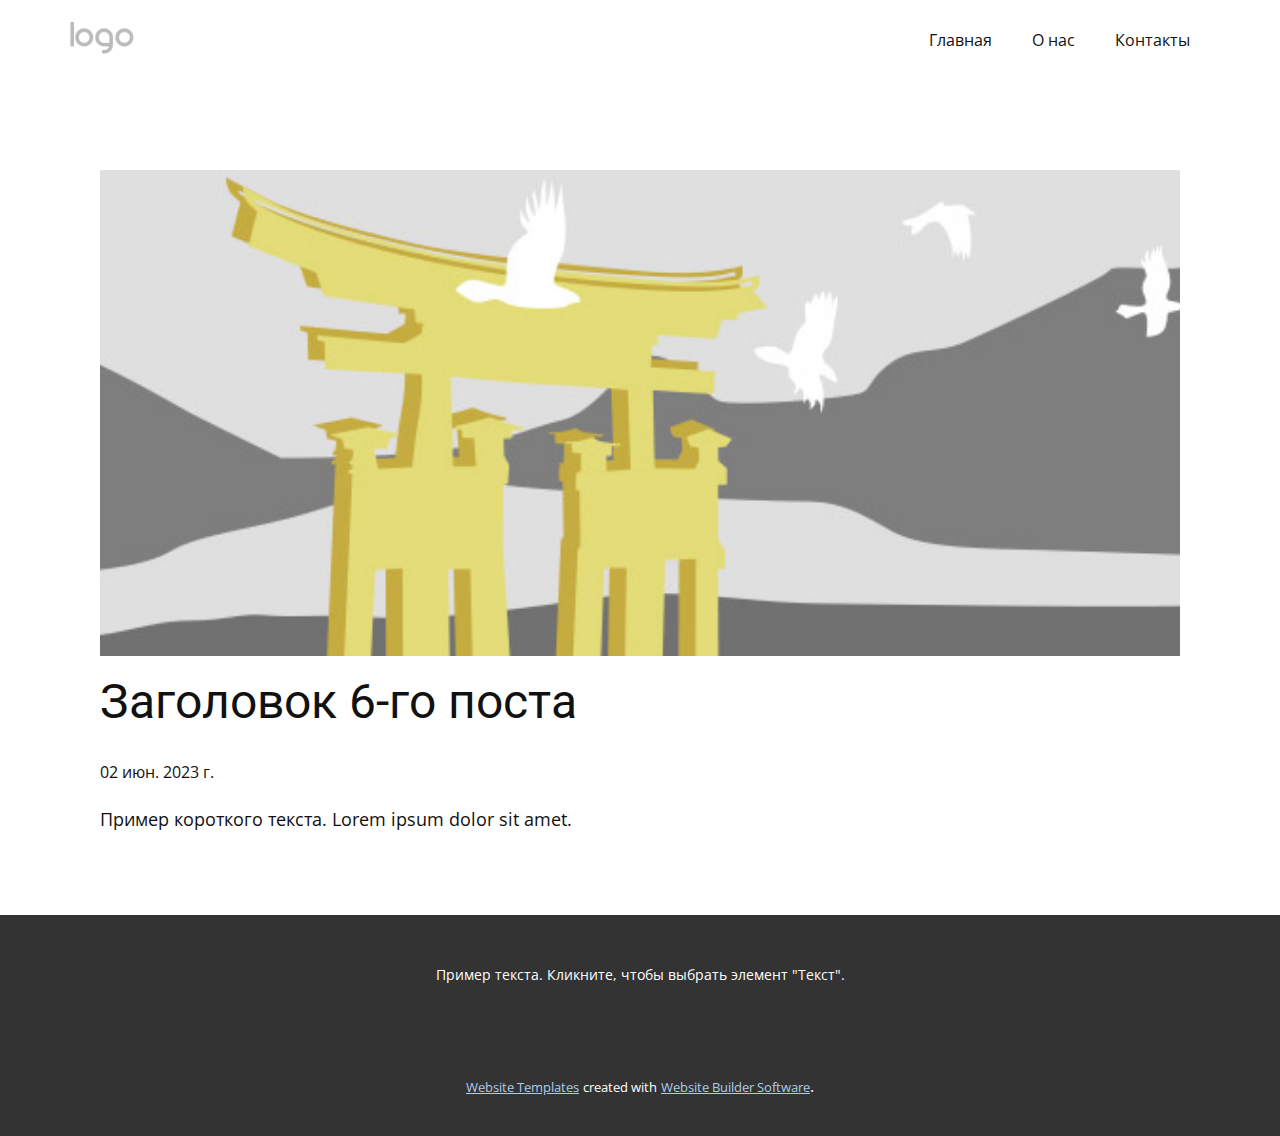
<file: blog/пост-5.html>
<!DOCTYPE html>
<html style="font-size: 16px;" lang="ru"><head>
    <meta name="viewport" content="width=device-width, initial-scale=1.0">
    <meta charset="utf-8">
    <meta name="keywords" content="Заголовок 1-го поста">
    <meta name="description" content="">
    <title>Заголовок 6-го поста</title>
    <link rel="stylesheet" href="../nicepage.css" media="screen">
<link rel="stylesheet" href="../Post-Template.css" media="screen">
    <script class="u-script" type="text/javascript" src="../jquery.js" defer=""></script>
    <script class="u-script" type="text/javascript" src="../nicepage.js" defer=""></script>
    <meta name="generator" content="Nicepage 5.11.2, nicepage.com">
    <link id="u-theme-google-font" rel="stylesheet" href="https://fonts.googleapis.com/css?family=Roboto:100,100i,300,300i,400,400i,500,500i,700,700i,900,900i|Open+Sans:300,300i,400,400i,500,500i,600,600i,700,700i,800,800i">
    
    
    <script type="application/ld+json">{
		"@context": "http://schema.org",
		"@type": "Organization",
		"name": "",
		"logo": "images/default-logo.png"
}</script>
    <meta name="theme-color" content="#478ac9">
  <meta data-intl-tel-input-cdn-path="intlTelInput/"></head>
  <body class="u-body u-xl-mode" data-lang="ru"><header class="u-clearfix u-header u-header" id="sec-9d0a"><div class="u-clearfix u-sheet u-valign-middle u-sheet-1">
        <a href="https://nicepage.com" class="u-image u-logo u-image-1">
          <img src="../images/default-logo.png" class="u-logo-image u-logo-image-1">
        </a>
        <nav class="u-menu u-menu-one-level u-offcanvas u-menu-1">
          <div class="menu-collapse" style="font-size: 1rem; letter-spacing: 0px;">
            <a class="u-button-style u-custom-left-right-menu-spacing u-custom-padding-bottom u-custom-top-bottom-menu-spacing u-nav-link u-text-active-palette-1-base u-text-hover-palette-2-base" href="#">
              <svg class="u-svg-link" viewBox="0 0 24 24"><use xmlns:xlink="http://www.w3.org/1999/xlink" xlink:href="#menu-hamburger"></use></svg>
              <svg class="u-svg-content" version="1.1" id="menu-hamburger" viewBox="0 0 16 16" x="0px" y="0px" xmlns:xlink="http://www.w3.org/1999/xlink" xmlns="http://www.w3.org/2000/svg"><g><rect y="1" width="16" height="2"></rect><rect y="7" width="16" height="2"></rect><rect y="13" width="16" height="2"></rect>
</g></svg>
            </a>
          </div>
          <div class="u-custom-menu u-nav-container">
            <ul class="u-nav u-unstyled u-nav-1"><li class="u-nav-item"><a class="u-button-style u-nav-link u-text-active-palette-1-base u-text-hover-palette-2-base" href="../Главная.html" style="padding: 10px 20px;">Главная</a>
</li><li class="u-nav-item"><a class="u-button-style u-nav-link u-text-active-palette-1-base u-text-hover-palette-2-base" href="../О-нас.html" style="padding: 10px 20px;">О нас</a>
</li><li class="u-nav-item"><a class="u-button-style u-nav-link u-text-active-palette-1-base u-text-hover-palette-2-base" href="../Контакты.html" style="padding: 10px 20px;">Контакты</a>
</li></ul>
          </div>
          <div class="u-custom-menu u-nav-container-collapse">
            <div class="u-black u-container-style u-inner-container-layout u-opacity u-opacity-95 u-sidenav">
              <div class="u-inner-container-layout u-sidenav-overflow">
                <div class="u-menu-close"></div>
                <ul class="u-align-center u-nav u-popupmenu-items u-unstyled u-nav-2"><li class="u-nav-item"><a class="u-button-style u-nav-link" href="../Главная.html">Главная</a>
</li><li class="u-nav-item"><a class="u-button-style u-nav-link" href="../О-нас.html">О нас</a>
</li><li class="u-nav-item"><a class="u-button-style u-nav-link" href="../Контакты.html">Контакты</a>
</li></ul>
              </div>
            </div>
            <div class="u-black u-menu-overlay u-opacity u-opacity-70"></div>
          </div>
        </nav>
      </div></header>
    <section class="u-align-center u-clearfix u-section-1" id="sec-e29f">
      <div class="u-clearfix u-sheet u-valign-middle-md u-valign-middle-sm u-valign-middle-xs u-sheet-1"><!--post_details--><!--post_details_options_json--><!--{"source":""}--><!--/post_details_options_json--><!--blog_post-->
        <div class="u-container-style u-expanded-width u-post-details u-post-details-1">
          <div class="u-container-layout u-valign-middle u-container-layout-1"><!--blog_post_image-->
            <img alt="" class="u-blog-control u-expanded-width u-image u-image-default u-image-1" src="../images/8ad73f3c.jpeg"><!--/blog_post_image--><!--blog_post_header-->
            <h2 class="u-blog-control u-text u-text-1">Заголовок 6-го поста</h2><!--/blog_post_header--><!--blog_post_metadata-->
            <div class="u-blog-control u-metadata u-metadata-1"><!--blog_post_metadata_date-->
              <span class="u-meta-date u-meta-icon">02 июн. 2023 г.</span><!--/blog_post_metadata_date--><!--blog_post_metadata_category-->
              <!--/blog_post_metadata_category--><!--blog_post_metadata_comments-->
              <!--/blog_post_metadata_comments-->
            </div><!--/blog_post_metadata--><!--blog_post_content-->
            <div class="u-align-justify u-blog-control u-post-content u-text u-text-2 fr-view">
  Пример короткого текста. Lorem ipsum dolor sit amet.
  </div><!--/blog_post_content-->
          </div>
        </div><!--/blog_post--><!--/post_details-->
      </div>
    </section>
    
    
    <footer class="u-align-center u-clearfix u-footer u-grey-80 u-footer" id="sec-ad03"><div class="u-clearfix u-sheet u-sheet-1">
        <p class="u-small-text u-text u-text-variant u-text-1">Пример текста. Кликните, чтобы выбрать элемент "Текст".</p>
      </div></footer>
    <section class="u-backlink u-clearfix u-grey-80">
      <a class="u-link" href="https://nicepage.com/website-templates" target="_blank">
        <span>Website Templates</span>
      </a>
      <p class="u-text">
        <span>created with</span>
      </p>
      <a class="u-link" href="" target="_blank">
        <span>Website Builder Software</span>
      </a>. 
    </section>
  
</body></html>
</file>
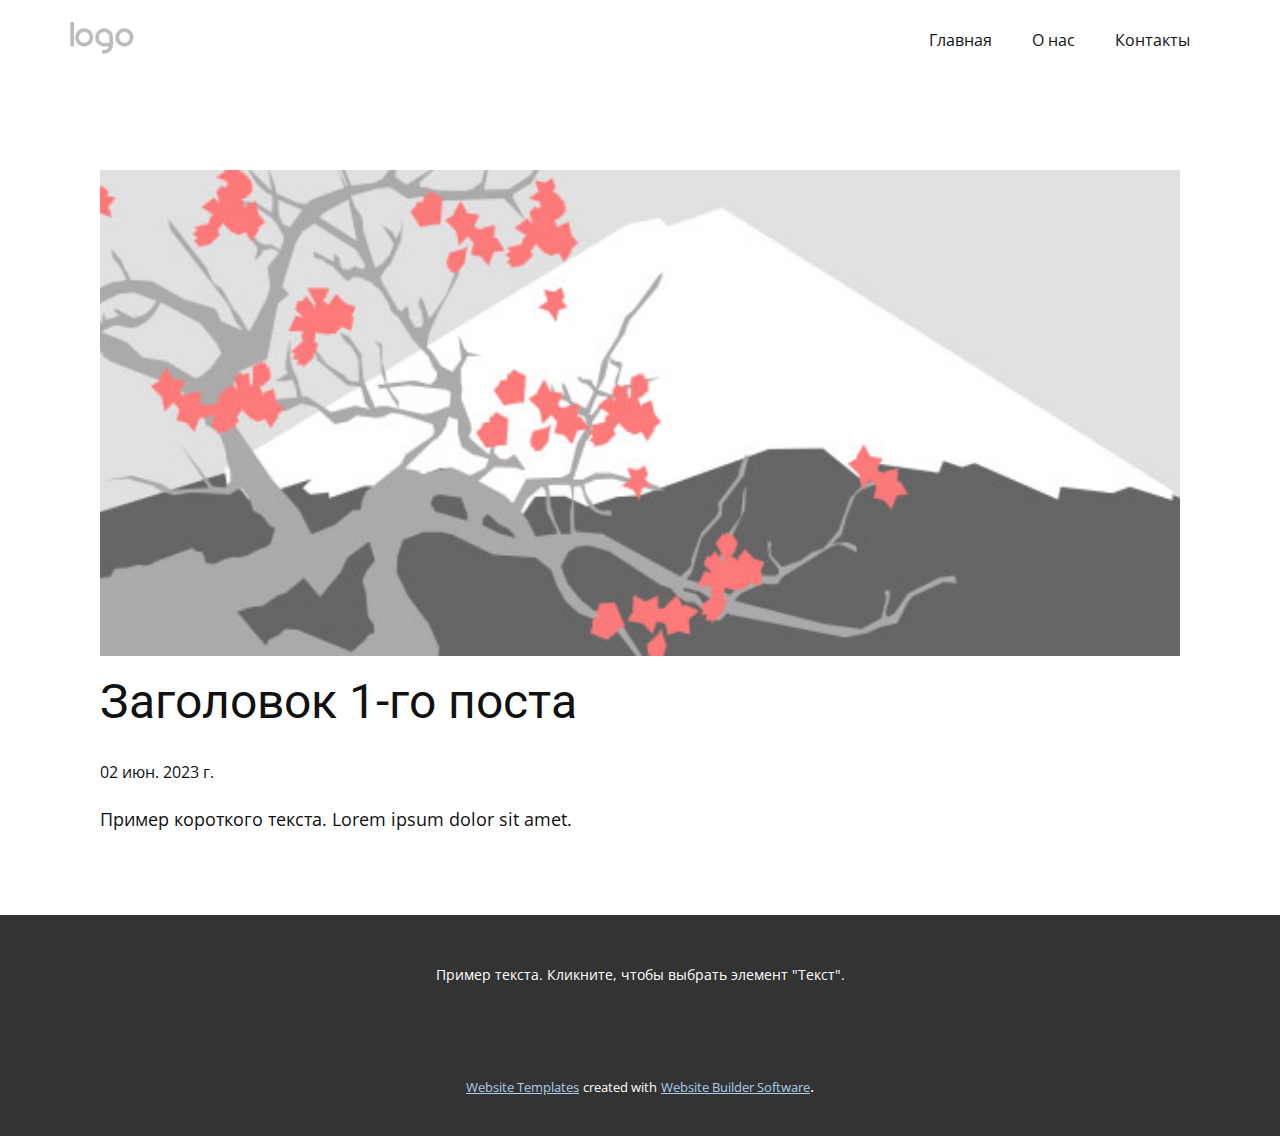
<file: blog/пост.html>
<!DOCTYPE html>
<html style="font-size: 16px;" lang="ru"><head>
    <meta name="viewport" content="width=device-width, initial-scale=1.0">
    <meta charset="utf-8">
    <meta name="keywords" content="Заголовок 1-го поста">
    <meta name="description" content="">
    <title>Заголовок 1-го поста</title>
    <link rel="stylesheet" href="../nicepage.css" media="screen">
<link rel="stylesheet" href="../Post-Template.css" media="screen">
    <script class="u-script" type="text/javascript" src="../jquery.js" defer=""></script>
    <script class="u-script" type="text/javascript" src="../nicepage.js" defer=""></script>
    <meta name="generator" content="Nicepage 5.11.2, nicepage.com">
    <link id="u-theme-google-font" rel="stylesheet" href="https://fonts.googleapis.com/css?family=Roboto:100,100i,300,300i,400,400i,500,500i,700,700i,900,900i|Open+Sans:300,300i,400,400i,500,500i,600,600i,700,700i,800,800i">
    
    
    <script type="application/ld+json">{
		"@context": "http://schema.org",
		"@type": "Organization",
		"name": "",
		"logo": "images/default-logo.png"
}</script>
    <meta name="theme-color" content="#478ac9">
  <meta data-intl-tel-input-cdn-path="intlTelInput/"></head>
  <body class="u-body u-xl-mode" data-lang="ru"><header class="u-clearfix u-header u-header" id="sec-9d0a"><div class="u-clearfix u-sheet u-valign-middle u-sheet-1">
        <a href="https://nicepage.com" class="u-image u-logo u-image-1">
          <img src="../images/default-logo.png" class="u-logo-image u-logo-image-1">
        </a>
        <nav class="u-menu u-menu-one-level u-offcanvas u-menu-1">
          <div class="menu-collapse" style="font-size: 1rem; letter-spacing: 0px;">
            <a class="u-button-style u-custom-left-right-menu-spacing u-custom-padding-bottom u-custom-top-bottom-menu-spacing u-nav-link u-text-active-palette-1-base u-text-hover-palette-2-base" href="#">
              <svg class="u-svg-link" viewBox="0 0 24 24"><use xmlns:xlink="http://www.w3.org/1999/xlink" xlink:href="#menu-hamburger"></use></svg>
              <svg class="u-svg-content" version="1.1" id="menu-hamburger" viewBox="0 0 16 16" x="0px" y="0px" xmlns:xlink="http://www.w3.org/1999/xlink" xmlns="http://www.w3.org/2000/svg"><g><rect y="1" width="16" height="2"></rect><rect y="7" width="16" height="2"></rect><rect y="13" width="16" height="2"></rect>
</g></svg>
            </a>
          </div>
          <div class="u-custom-menu u-nav-container">
            <ul class="u-nav u-unstyled u-nav-1"><li class="u-nav-item"><a class="u-button-style u-nav-link u-text-active-palette-1-base u-text-hover-palette-2-base" href="../Главная.html" style="padding: 10px 20px;">Главная</a>
</li><li class="u-nav-item"><a class="u-button-style u-nav-link u-text-active-palette-1-base u-text-hover-palette-2-base" href="../О-нас.html" style="padding: 10px 20px;">О нас</a>
</li><li class="u-nav-item"><a class="u-button-style u-nav-link u-text-active-palette-1-base u-text-hover-palette-2-base" href="../Контакты.html" style="padding: 10px 20px;">Контакты</a>
</li></ul>
          </div>
          <div class="u-custom-menu u-nav-container-collapse">
            <div class="u-black u-container-style u-inner-container-layout u-opacity u-opacity-95 u-sidenav">
              <div class="u-inner-container-layout u-sidenav-overflow">
                <div class="u-menu-close"></div>
                <ul class="u-align-center u-nav u-popupmenu-items u-unstyled u-nav-2"><li class="u-nav-item"><a class="u-button-style u-nav-link" href="../Главная.html">Главная</a>
</li><li class="u-nav-item"><a class="u-button-style u-nav-link" href="../О-нас.html">О нас</a>
</li><li class="u-nav-item"><a class="u-button-style u-nav-link" href="../Контакты.html">Контакты</a>
</li></ul>
              </div>
            </div>
            <div class="u-black u-menu-overlay u-opacity u-opacity-70"></div>
          </div>
        </nav>
      </div></header>
    <section class="u-align-center u-clearfix u-section-1" id="sec-e29f">
      <div class="u-clearfix u-sheet u-valign-middle-md u-valign-middle-sm u-valign-middle-xs u-sheet-1"><!--post_details--><!--post_details_options_json--><!--{"source":""}--><!--/post_details_options_json--><!--blog_post-->
        <div class="u-container-style u-expanded-width u-post-details u-post-details-1">
          <div class="u-container-layout u-valign-middle u-container-layout-1"><!--blog_post_image-->
            <img alt="" class="u-blog-control u-expanded-width u-image u-image-default u-image-1" src="../images/0fd3416c.jpeg"><!--/blog_post_image--><!--blog_post_header-->
            <h2 class="u-blog-control u-text u-text-1">Заголовок 1-го поста</h2><!--/blog_post_header--><!--blog_post_metadata-->
            <div class="u-blog-control u-metadata u-metadata-1"><!--blog_post_metadata_date-->
              <span class="u-meta-date u-meta-icon">02 июн. 2023 г.</span><!--/blog_post_metadata_date--><!--blog_post_metadata_category-->
              <!--/blog_post_metadata_category--><!--blog_post_metadata_comments-->
              <!--/blog_post_metadata_comments-->
            </div><!--/blog_post_metadata--><!--blog_post_content-->
            <div class="u-align-justify u-blog-control u-post-content u-text u-text-2 fr-view">
  Пример короткого текста. Lorem ipsum dolor sit amet.
  </div><!--/blog_post_content-->
          </div>
        </div><!--/blog_post--><!--/post_details-->
      </div>
    </section>
    
    
    <footer class="u-align-center u-clearfix u-footer u-grey-80 u-footer" id="sec-ad03"><div class="u-clearfix u-sheet u-sheet-1">
        <p class="u-small-text u-text u-text-variant u-text-1">Пример текста. Кликните, чтобы выбрать элемент "Текст".</p>
      </div></footer>
    <section class="u-backlink u-clearfix u-grey-80">
      <a class="u-link" href="https://nicepage.com/website-templates" target="_blank">
        <span>Website Templates</span>
      </a>
      <p class="u-text">
        <span>created with</span>
      </p>
      <a class="u-link" href="" target="_blank">
        <span>Website Builder Software</span>
      </a>. 
    </section>
  
</body></html>
</file>
